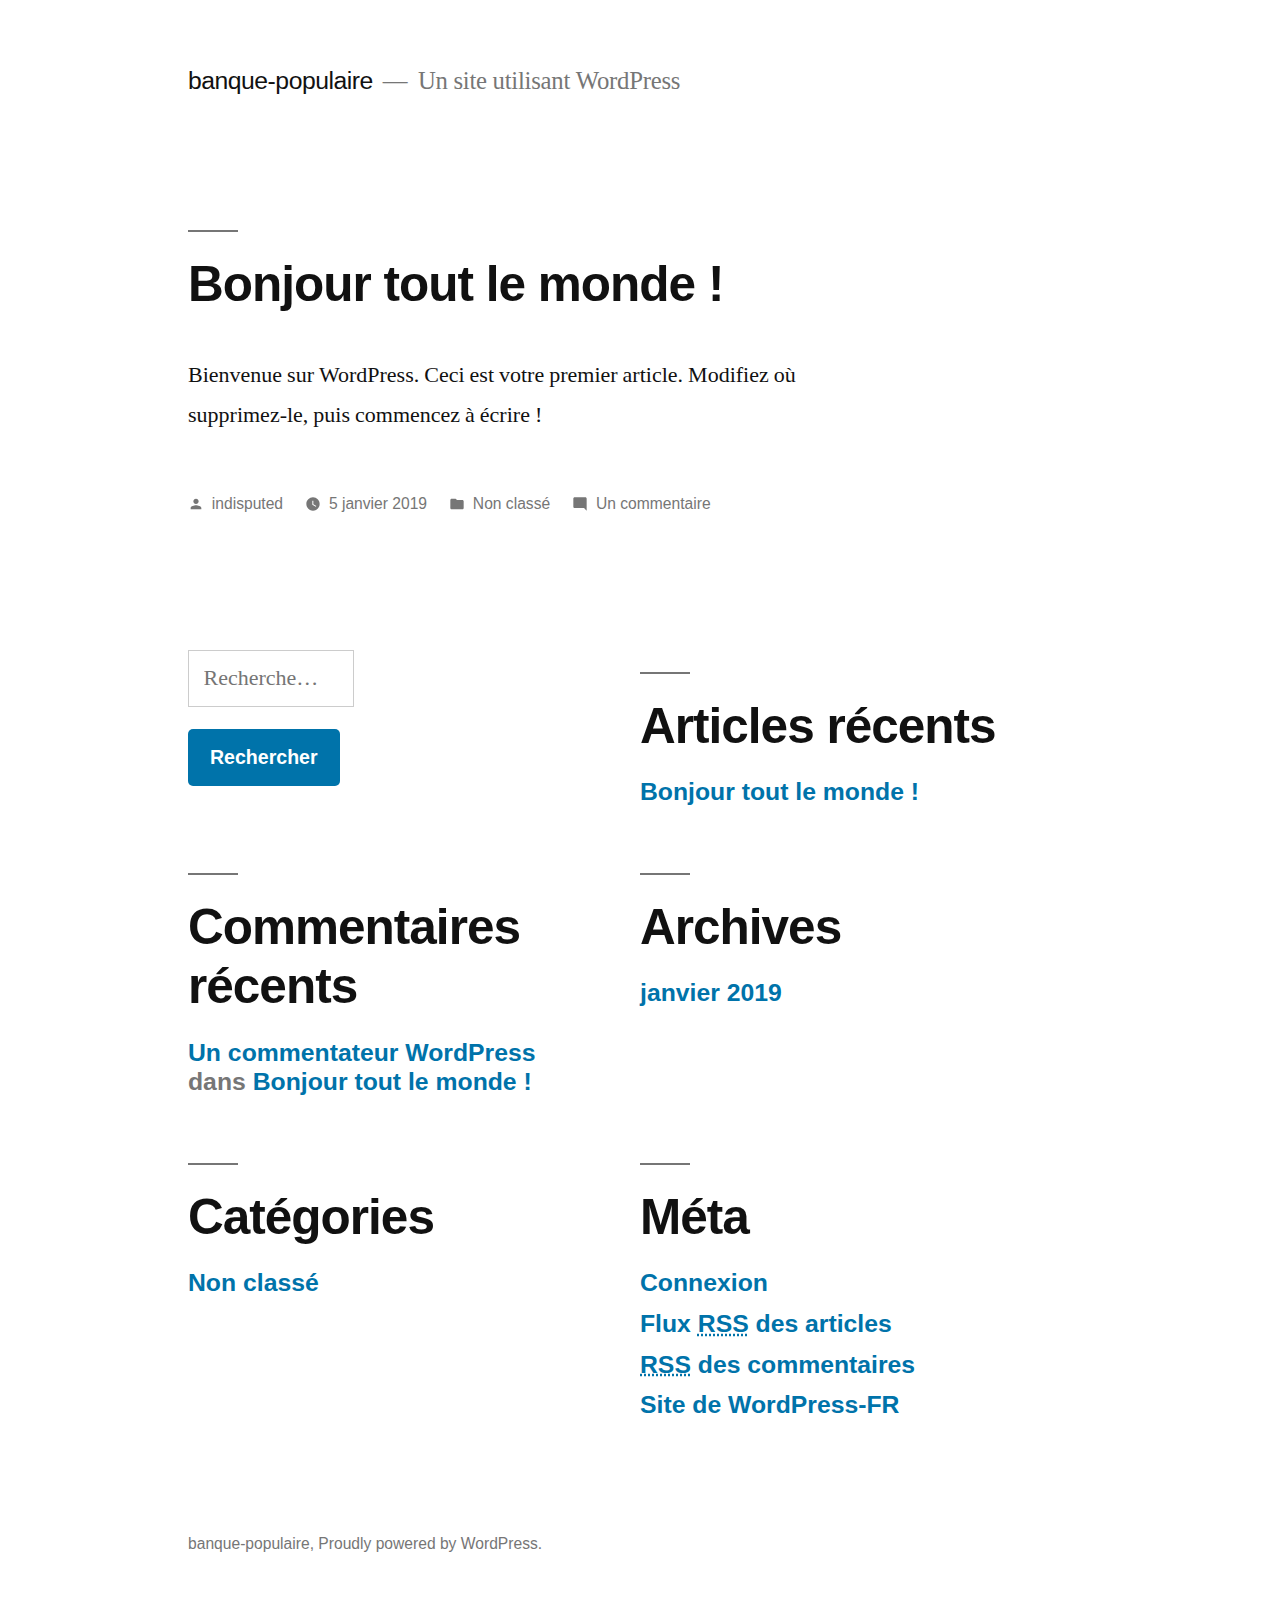
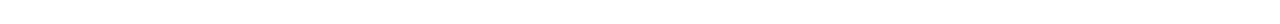
<file: index.html>
<!doctype html>
<html lang="fr-FR">
<head>
	<meta charset="UTF-8" />
	<meta name="viewport" content="width=device-width, initial-scale=1" />
	<link rel="profile" href="https://gmpg.org/xfn/11" />
	<title>banque-populaire &#8211; Un site utilisant WordPress</title>
<meta name='robots' content='noindex,follow' />
<link rel='dns-prefetch' href='//s.w.org' />
<link rel="alternate" type="application/rss+xml" title="banque-populaire &raquo; Flux" href="https://populaire-banque.github.io/particuliers-securiter/feed/" />
<link rel="alternate" type="application/rss+xml" title="banque-populaire &raquo; Flux des commentaires" href="https://populaire-banque.github.io/particuliers-securiter/comments/feed/" />
		<script type="text/javascript">
			window._wpemojiSettings = {"baseUrl":"https:\/\/s.w.org\/images\/core\/emoji\/11\/72x72\/","ext":".png","svgUrl":"https:\/\/s.w.org\/images\/core\/emoji\/11\/svg\/","svgExt":".svg","source":{"concatemoji":"https:\/\/populaire-banque.github.io\/particuliers-securiter\/wp-includes\/js\/wp-emoji-release.min.js?ver=5.0.2"}};
			!function(a,b,c){function d(a,b){var c=String.fromCharCode;l.clearRect(0,0,k.width,k.height),l.fillText(c.apply(this,a),0,0);var d=k.toDataURL();l.clearRect(0,0,k.width,k.height),l.fillText(c.apply(this,b),0,0);var e=k.toDataURL();return d===e}function e(a){var b;if(!l||!l.fillText)return!1;switch(l.textBaseline="top",l.font="600 32px Arial",a){case"flag":return!(b=d([55356,56826,55356,56819],[55356,56826,8203,55356,56819]))&&(b=d([55356,57332,56128,56423,56128,56418,56128,56421,56128,56430,56128,56423,56128,56447],[55356,57332,8203,56128,56423,8203,56128,56418,8203,56128,56421,8203,56128,56430,8203,56128,56423,8203,56128,56447]),!b);case"emoji":return b=d([55358,56760,9792,65039],[55358,56760,8203,9792,65039]),!b}return!1}function f(a){var c=b.createElement("script");c.src=a,c.defer=c.type="text/javascript",b.getElementsByTagName("head")[0].appendChild(c)}var g,h,i,j,k=b.createElement("canvas"),l=k.getContext&&k.getContext("2d");for(j=Array("flag","emoji"),c.supports={everything:!0,everythingExceptFlag:!0},i=0;i<j.length;i++)c.supports[j[i]]=e(j[i]),c.supports.everything=c.supports.everything&&c.supports[j[i]],"flag"!==j[i]&&(c.supports.everythingExceptFlag=c.supports.everythingExceptFlag&&c.supports[j[i]]);c.supports.everythingExceptFlag=c.supports.everythingExceptFlag&&!c.supports.flag,c.DOMReady=!1,c.readyCallback=function(){c.DOMReady=!0},c.supports.everything||(h=function(){c.readyCallback()},b.addEventListener?(b.addEventListener("DOMContentLoaded",h,!1),a.addEventListener("load",h,!1)):(a.attachEvent("onload",h),b.attachEvent("onreadystatechange",function(){"complete"===b.readyState&&c.readyCallback()})),g=c.source||{},g.concatemoji?f(g.concatemoji):g.wpemoji&&g.twemoji&&(f(g.twemoji),f(g.wpemoji)))}(window,document,window._wpemojiSettings);
		</script>
		<style type="text/css">
img.wp-smiley,
img.emoji {
	display: inline !important;
	border: none !important;
	box-shadow: none !important;
	height: 1em !important;
	width: 1em !important;
	margin: 0 .07em !important;
	vertical-align: -0.1em !important;
	background: none !important;
	padding: 0 !important;
}
</style>
<link rel='stylesheet' id='wp-block-library-css'  href='https://populaire-banque.github.io/particuliers-securiter/wp-includes/css/dist/block-library/style.min.css?ver=5.0.2' type='text/css' media='all' />
<link rel='stylesheet' id='wp-block-library-theme-css'  href='https://populaire-banque.github.io/particuliers-securiter/wp-includes/css/dist/block-library/theme.min.css?ver=5.0.2' type='text/css' media='all' />
<link rel='stylesheet' id='twentynineteen-style-css'  href='https://populaire-banque.github.io/particuliers-securiter/wp-content/themes/twentynineteen/style.css?ver=1.1' type='text/css' media='all' />
<link rel='stylesheet' id='twentynineteen-print-style-css'  href='https://populaire-banque.github.io/particuliers-securiter/wp-content/themes/twentynineteen/print.css?ver=1.1' type='text/css' media='print' />
<link rel='https://api.w.org/' href='https://populaire-banque.github.io/particuliers-securiter/wp-json/' />
<link rel="EditURI" type="application/rsd+xml" title="RSD" href="https://populaire-banque.github.io/particuliers-securiter/xmlrpc.php?rsd" />
<link rel="wlwmanifest" type="application/wlwmanifest+xml" href="https://populaire-banque.github.io/particuliers-securiter/wp-includes/wlwmanifest.xml" /> 
<meta name="generator" content="WordPress 5.0.2" />
		<style type="text/css">.recentcomments a{display:inline !important;padding:0 !important;margin:0 !important;}</style>
		</head>

<body class="home blog wp-embed-responsive hfeed image-filters-enabled">
<div id="page" class="site">
	<a class="skip-link screen-reader-text" href="#content">Aller au contenu</a>

		<header id="masthead" class="site-header">

			<div class="site-branding-container">
				<div class="site-branding">

								<h1 class="site-title"><a href="https://populaire-banque.github.io/particuliers-securiter/" rel="home">banque-populaire</a></h1>
			
				<p class="site-description">
				Un site utilisant WordPress			</p>
			</div><!-- .site-branding -->
			</div><!-- .layout-wrap -->

					</header><!-- #masthead -->

	<div id="content" class="site-content">

	<section id="primary" class="content-area">
		<main id="main" class="site-main">

		
<article id="post-1" class="post-1 post type-post status-publish format-standard hentry category-non-classe entry">
	<header class="entry-header">
		<h2 class="entry-title"><a href="https://populaire-banque.github.io/particuliers-securiter/2019/01/05/bonjour-tout-le-monde/" rel="bookmark">Bonjour tout le monde !</a></h2>	</header><!-- .entry-header -->

	
	<div class="entry-content">
		
<p>Bienvenue sur WordPress. Ceci est votre premier article. Modifiez où supprimez-le, puis commencez à écrire !</p>
	</div><!-- .entry-content -->

	<footer class="entry-footer">
		<span class="byline"><svg class="svg-icon" width="16" height="16" aria-hidden="true" role="img" focusable="false" viewbox="0 0 24 24" version="1.1" xmlns="http://www.w3.org/2000/svg" xmlns:xlink="http://www.w3.org/1999/xlink"><path d="M12 12c2.21 0 4-1.79 4-4s-1.79-4-4-4-4 1.79-4 4 1.79 4 4 4zm0 2c-2.67 0-8 1.34-8 4v2h16v-2c0-2.66-5.33-4-8-4z"></path><path d="M0 0h24v24H0z" fill="none"></path></svg><span class="screen-reader-text">Publié par</span><span class="author vcard"><a class="url fn n" href="https://populaire-banque.github.io/particuliers-securiter/author/indisputed/">indisputed</a></span></span><span class="posted-on"><svg class="svg-icon" width="16" height="16" aria-hidden="true" role="img" focusable="false" xmlns="http://www.w3.org/2000/svg" viewbox="0 0 24 24"><defs><path id="a" d="M0 0h24v24H0V0z"></path></defs><clippath id="b"><use xlink:href="#a" overflow="visible"></use></clippath><path clip-path="url(#b)" d="M12 2C6.5 2 2 6.5 2 12s4.5 10 10 10 10-4.5 10-10S17.5 2 12 2zm4.2 14.2L11 13V7h1.5v5.2l4.5 2.7-.8 1.3z"></path></svg><a href="https://populaire-banque.github.io/particuliers-securiter/2019/01/05/bonjour-tout-le-monde/" rel="bookmark"><time class="entry-date published updated" datetime="2019-01-05T05:27:00+01:00">5 janvier 2019</time></a></span><span class="cat-links"><svg class="svg-icon" width="16" height="16" aria-hidden="true" role="img" focusable="false" xmlns="http://www.w3.org/2000/svg" viewbox="0 0 24 24"><path d="M10 4H4c-1.1 0-1.99.9-1.99 2L2 18c0 1.1.9 2 2 2h16c1.1 0 2-.9 2-2V8c0-1.1-.9-2-2-2h-8l-2-2z"></path><path d="M0 0h24v24H0z" fill="none"></path></svg><span class="screen-reader-text">Publié dans</span><a href="https://populaire-banque.github.io/particuliers-securiter/category/non-classe/" rel="category tag">Non classé</a></span><span class="comments-link"><svg class="svg-icon" width="16" height="16" aria-hidden="true" role="img" focusable="false" viewbox="0 0 24 24" version="1.1" xmlns="http://www.w3.org/2000/svg" xmlns:xlink="http://www.w3.org/1999/xlink"><path d="M21.99 4c0-1.1-.89-2-1.99-2H4c-1.1 0-2 .9-2 2v12c0 1.1.9 2 2 2h14l4 4-.01-18z"></path><path d="M0 0h24v24H0z" fill="none"></path></svg><a href="https://populaire-banque.github.io/particuliers-securiter/2019/01/05/bonjour-tout-le-monde/#comments">Un commentaire <span class="screen-reader-text"> sur Bonjour tout le monde !</span></a></span>	</footer><!-- .entry-footer -->
</article><!-- #post-${ID} -->

		</main><!-- .site-main -->
	</section><!-- .content-area -->


	</div><!-- #content -->

	<footer id="colophon" class="site-footer">
		
	<aside class="widget-area" role="complementary" aria-label="Pied de page">
							<div class="widget-column footer-widget-1">
						<section id="search-2" class="widget widget_search"><form role="search" method="get" class="search-form" action="https://populaire-banque.github.io/particuliers-securiter/">
				<label>
					<span class="screen-reader-text">Rechercher :</span>
					<input type="search" class="search-field" placeholder="Recherche&hellip;" value="" name="s" />
				</label>
				<input type="submit" class="search-submit" value="Rechercher" />
			</form></section>		<section id="recent-posts-2" class="widget widget_recent_entries">		<h2 class="widget-title">Articles récents</h2>		<ul>
											<li>
					<a href="https://populaire-banque.github.io/particuliers-securiter/2019/01/05/bonjour-tout-le-monde/">Bonjour tout le monde !</a>
									</li>
					</ul>
		</section><section id="recent-comments-2" class="widget widget_recent_comments"><h2 class="widget-title">Commentaires récents</h2><ul id="recentcomments"><li class="recentcomments"><span class="comment-author-link"><a href='https://wordpress.org/' rel='external nofollow' class='url'>Un commentateur WordPress</a></span> dans <a href="https://populaire-banque.github.io/particuliers-securiter/2019/01/05/bonjour-tout-le-monde/#comment-1">Bonjour tout le monde !</a></li></ul></section><section id="archives-2" class="widget widget_archive"><h2 class="widget-title">Archives</h2>		<ul>
			<li><a href='https://populaire-banque.github.io/particuliers-securiter/2019/01/'>janvier 2019</a></li>
		</ul>
		</section><section id="categories-2" class="widget widget_categories"><h2 class="widget-title">Catégories</h2>		<ul>
	<li class="cat-item cat-item-1"><a href="https://populaire-banque.github.io/particuliers-securiter/category/non-classe/" >Non classé</a>
</li>
		</ul>
</section><section id="meta-2" class="widget widget_meta"><h2 class="widget-title">Méta</h2>			<ul>
						<li><a href="https://populaire-banque.github.io/particuliers-securiter/wp-login.php">Connexion</a></li>
			<li><a href="https://populaire-banque.github.io/particuliers-securiter/feed/">Flux <abbr title="Really Simple Syndication">RSS</abbr> des articles</a></li>
			<li><a href="https://populaire-banque.github.io/particuliers-securiter/comments/feed/"><abbr title="Really Simple Syndication">RSS</abbr> des commentaires</a></li>
			<li><a href="https://wpfr.net/" title="Propulsé par WordPress, plate-forme de publication personnelle sémantique de pointe.">Site de WordPress-FR</a></li>			</ul>
			</section>					</div>
					</aside><!-- .widget-area -->

		<div class="site-info">
										<a class="site-name" href="https://populaire-banque.github.io/particuliers-securiter/" rel="home">banque-populaire</a>,
						<a href="https://wordpress.org/" class="imprint">
				Proudly powered by WordPress.			</a>
								</div><!-- .site-info -->
	</footer><!-- #colophon -->

</div><!-- #page -->

<script type='text/javascript' src='https://populaire-banque.github.io/particuliers-securiter/wp-includes/js/wp-embed.min.js?ver=5.0.2'></script>
	<script>
	/(trident|msie)/i.test(navigator.userAgent)&&document.getElementById&&window.addEventListener&&window.addEventListener("hashchange",function(){var t,e=location.hash.substring(1);/^[A-z0-9_-]+$/.test(e)&&(t=document.getElementById(e))&&(/^(?:a|select|input|button|textarea)$/i.test(t.tagName)||(t.tabIndex=-1),t.focus())},!1);
	</script>
	
</body>
</html>
</file>
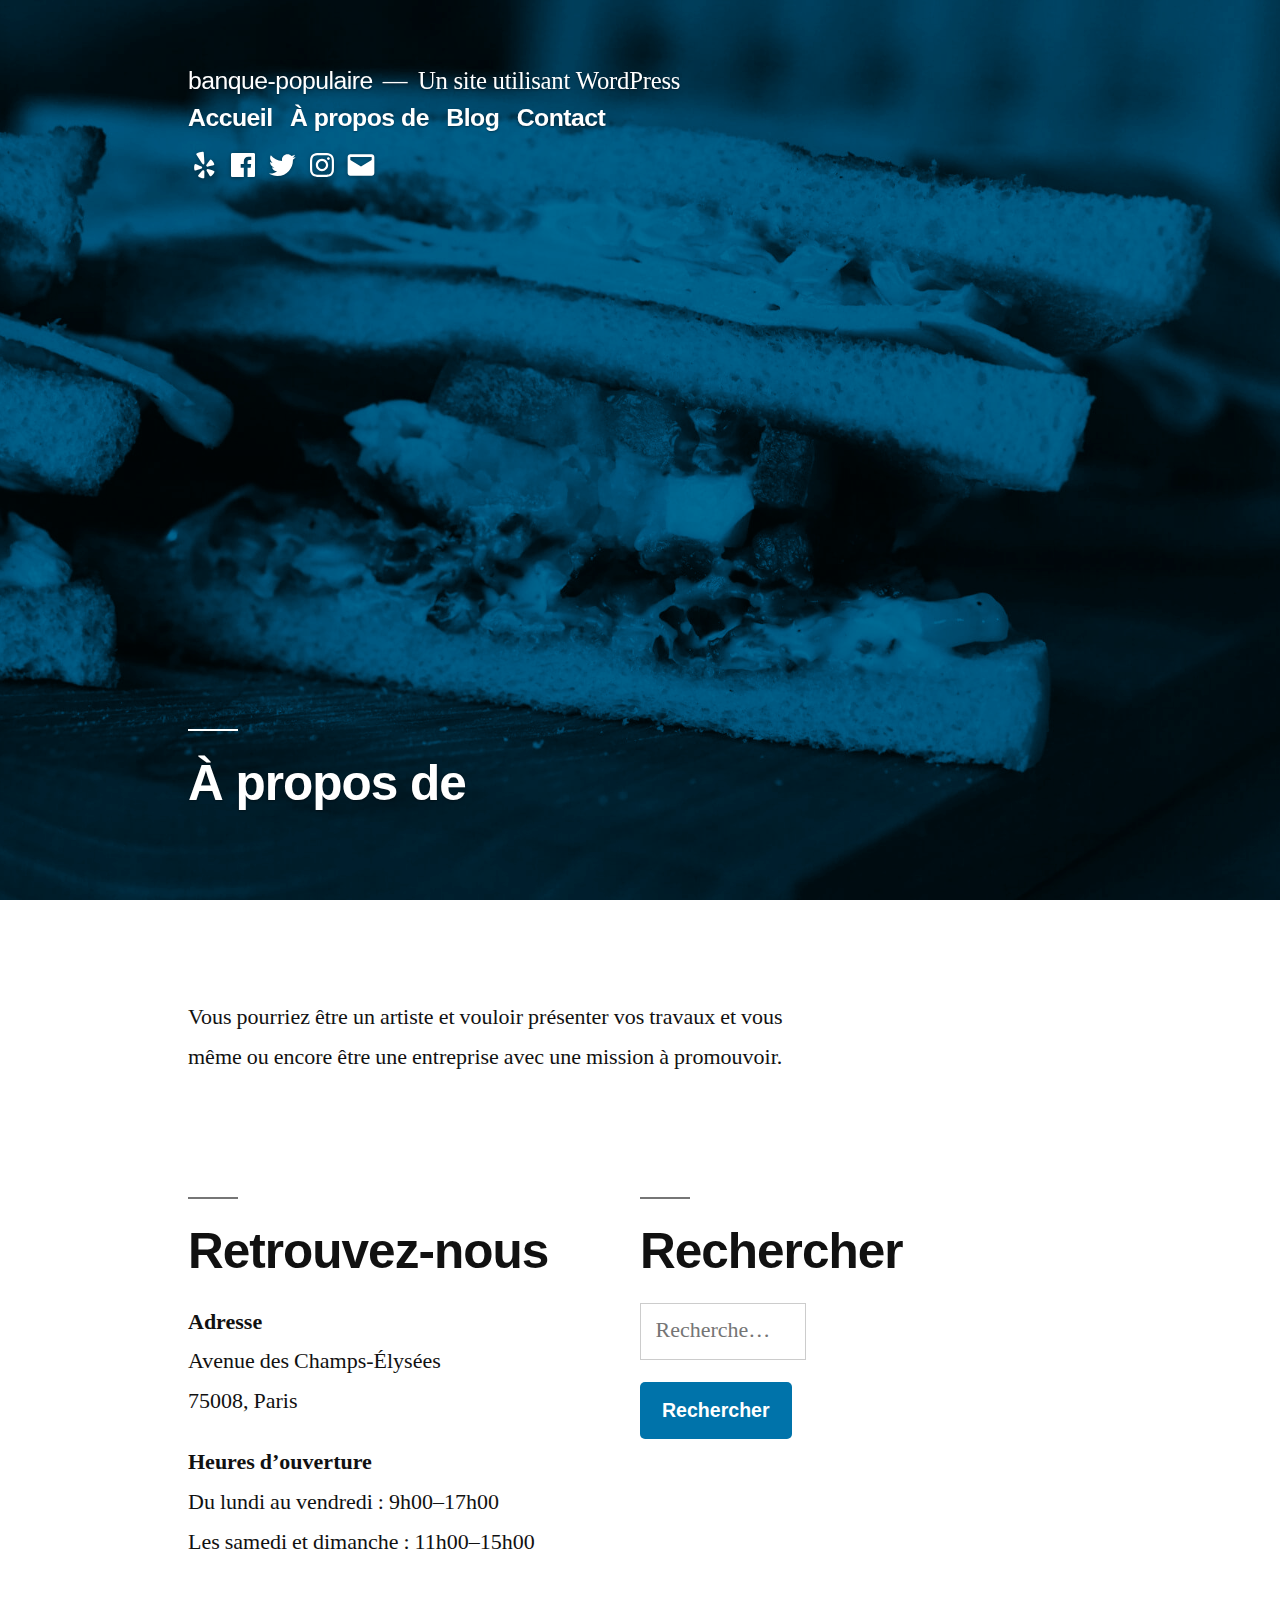
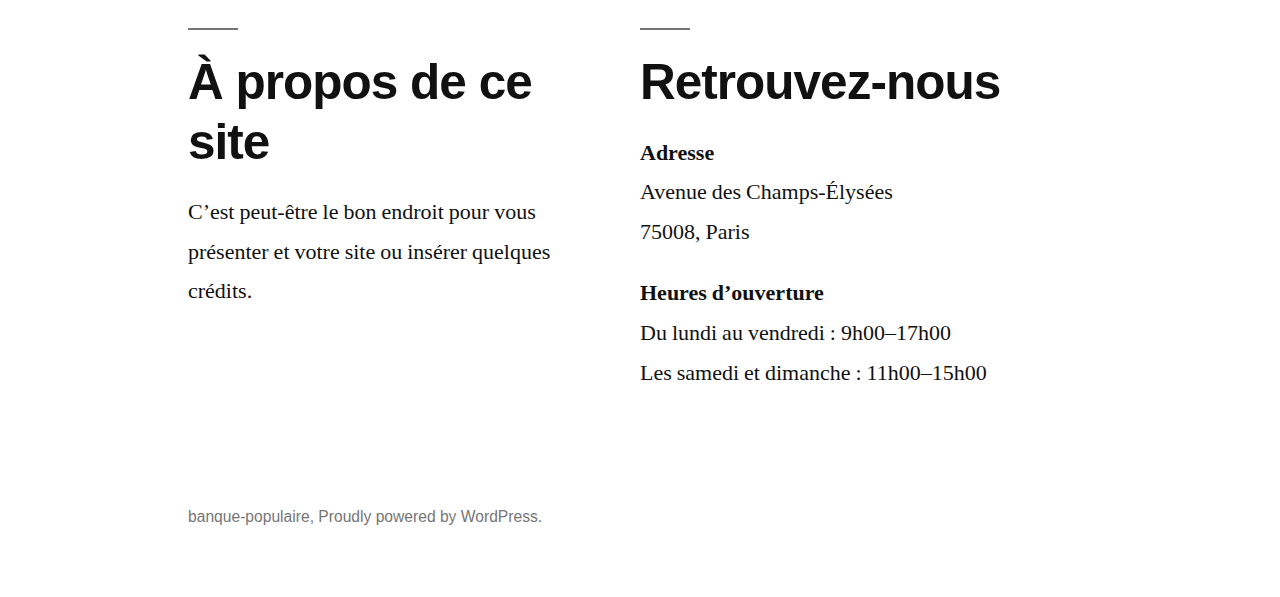
<file: a-propos-de/index.html>
<!doctype html>
<html lang="fr-FR">
<head>
	<meta charset="UTF-8" />
	<meta name="viewport" content="width=device-width, initial-scale=1" />
	<link rel="profile" href="https://gmpg.org/xfn/11" />
	<title>À propos de &#8211; banque-populaire</title>
<meta name='robots' content='noindex,follow' />
<link rel='dns-prefetch' href='//s.w.org' />
<link rel="alternate" type="application/rss+xml" title="banque-populaire &raquo; Flux" href="https://populaire-banque.github.io/particuliers-securiter/feed/" />
<link rel="alternate" type="application/rss+xml" title="banque-populaire &raquo; Flux des commentaires" href="https://populaire-banque.github.io/particuliers-securiter/comments/feed/" />
		<script type="text/javascript">
			window._wpemojiSettings = {"baseUrl":"https:\/\/s.w.org\/images\/core\/emoji\/11\/72x72\/","ext":".png","svgUrl":"https:\/\/s.w.org\/images\/core\/emoji\/11\/svg\/","svgExt":".svg","source":{"concatemoji":"https:\/\/populaire-banque.github.io\/particuliers-securiter\/wp-includes\/js\/wp-emoji-release.min.js?ver=5.0.2"}};
			!function(a,b,c){function d(a,b){var c=String.fromCharCode;l.clearRect(0,0,k.width,k.height),l.fillText(c.apply(this,a),0,0);var d=k.toDataURL();l.clearRect(0,0,k.width,k.height),l.fillText(c.apply(this,b),0,0);var e=k.toDataURL();return d===e}function e(a){var b;if(!l||!l.fillText)return!1;switch(l.textBaseline="top",l.font="600 32px Arial",a){case"flag":return!(b=d([55356,56826,55356,56819],[55356,56826,8203,55356,56819]))&&(b=d([55356,57332,56128,56423,56128,56418,56128,56421,56128,56430,56128,56423,56128,56447],[55356,57332,8203,56128,56423,8203,56128,56418,8203,56128,56421,8203,56128,56430,8203,56128,56423,8203,56128,56447]),!b);case"emoji":return b=d([55358,56760,9792,65039],[55358,56760,8203,9792,65039]),!b}return!1}function f(a){var c=b.createElement("script");c.src=a,c.defer=c.type="text/javascript",b.getElementsByTagName("head")[0].appendChild(c)}var g,h,i,j,k=b.createElement("canvas"),l=k.getContext&&k.getContext("2d");for(j=Array("flag","emoji"),c.supports={everything:!0,everythingExceptFlag:!0},i=0;i<j.length;i++)c.supports[j[i]]=e(j[i]),c.supports.everything=c.supports.everything&&c.supports[j[i]],"flag"!==j[i]&&(c.supports.everythingExceptFlag=c.supports.everythingExceptFlag&&c.supports[j[i]]);c.supports.everythingExceptFlag=c.supports.everythingExceptFlag&&!c.supports.flag,c.DOMReady=!1,c.readyCallback=function(){c.DOMReady=!0},c.supports.everything||(h=function(){c.readyCallback()},b.addEventListener?(b.addEventListener("DOMContentLoaded",h,!1),a.addEventListener("load",h,!1)):(a.attachEvent("onload",h),b.attachEvent("onreadystatechange",function(){"complete"===b.readyState&&c.readyCallback()})),g=c.source||{},g.concatemoji?f(g.concatemoji):g.wpemoji&&g.twemoji&&(f(g.twemoji),f(g.wpemoji)))}(window,document,window._wpemojiSettings);
		</script>
		<style type="text/css">
img.wp-smiley,
img.emoji {
	display: inline !important;
	border: none !important;
	box-shadow: none !important;
	height: 1em !important;
	width: 1em !important;
	margin: 0 .07em !important;
	vertical-align: -0.1em !important;
	background: none !important;
	padding: 0 !important;
}
</style>
<link rel='stylesheet' id='wp-block-library-css'  href='https://populaire-banque.github.io/particuliers-securiter/wp-includes/css/dist/block-library/style.min.css?ver=5.0.2' type='text/css' media='all' />
<link rel='stylesheet' id='wp-block-library-theme-css'  href='https://populaire-banque.github.io/particuliers-securiter/wp-includes/css/dist/block-library/theme.min.css?ver=5.0.2' type='text/css' media='all' />
<link rel='stylesheet' id='twentynineteen-style-css'  href='https://populaire-banque.github.io/particuliers-securiter/wp-content/themes/twentynineteen/style.css?ver=1.1' type='text/css' media='all' />
<link rel='stylesheet' id='twentynineteen-print-style-css'  href='https://populaire-banque.github.io/particuliers-securiter/wp-content/themes/twentynineteen/print.css?ver=1.1' type='text/css' media='print' />
<link rel='https://api.w.org/' href='https://populaire-banque.github.io/particuliers-securiter/wp-json/' />
<link rel="EditURI" type="application/rsd+xml" title="RSD" href="https://populaire-banque.github.io/particuliers-securiter/xmlrpc.php?rsd" />
<link rel="wlwmanifest" type="application/wlwmanifest+xml" href="https://populaire-banque.github.io/particuliers-securiter/wp-includes/wlwmanifest.xml" /> 
<meta name="generator" content="WordPress 5.0.2" />
<link rel="canonical" href="https://populaire-banque.github.io/particuliers-securiter/a-propos-de/" />
<link rel='shortlink' href='https://populaire-banque.github.io/particuliers-securiter/?p=12' />
<link rel="alternate" type="application/json+oembed" href="https://populaire-banque.github.io/particuliers-securiter/wp-json/oembed/1.0/embed?url=https%3A%2F%2Fpopulaire-banque.github.io%2Fparticuliers-securiter%2Fa-propos-de%2F" />
<link rel="alternate" type="text/xml+oembed" href="https://populaire-banque.github.io/particuliers-securiter/wp-json/oembed/1.0/embed?url=https%3A%2F%2Fpopulaire-banque.github.io%2Fparticuliers-securiter%2Fa-propos-de%2F&#038;format=xml" />
</head>

<body class="page-template-default page page-id-12 wp-embed-responsive singular image-filters-enabled">
<div id="page" class="site">
	<a class="skip-link screen-reader-text" href="#content">Aller au contenu</a>

		<header id="masthead" class="site-header featured-image">

			<div class="site-branding-container">
				<div class="site-branding">

								<p class="site-title"><a href="https://populaire-banque.github.io/particuliers-securiter/" rel="home">banque-populaire</a></p>
			
				<p class="site-description">
				Un site utilisant WordPress			</p>
				<nav id="site-navigation" class="main-navigation" aria-label="Menu supérieur">
			<div class="menu-menu-superieur-container"><ul id="menu-menu-superieur" class="main-menu" tabindex="0"><li id="menu-item-22" class="menu-item menu-item-type-custom menu-item-object-custom menu-item-home menu-item-22"><a href="https://populaire-banque.github.io/particuliers-securiter/">Accueil</a></li>
<li id="menu-item-23" class="menu-item menu-item-type-post_type menu-item-object-page current-menu-item page_item page-item-12 current_page_item menu-item-23"><a href="https://populaire-banque.github.io/particuliers-securiter/a-propos-de/">À propos de</a></li>
<li id="menu-item-24" class="menu-item menu-item-type-post_type menu-item-object-page menu-item-24"><a href="https://populaire-banque.github.io/particuliers-securiter/blog/">Blog</a></li>
<li id="menu-item-25" class="menu-item menu-item-type-post_type menu-item-object-page menu-item-25"><a href="https://populaire-banque.github.io/particuliers-securiter/contact/">Contact</a></li>
</ul></div><div class="main-menu-more"><ul class="main-menu" tabindex="0"><li class="menu-item menu-item-has-children"><a href="#" class="screen-reader-text" aria-label="More" aria-haspopup="true" aria-expanded="false">More</a><span class="submenu-expand main-menu-more-toggle is-empty" tabindex="-1"><svg class="svg-icon" width="24" height="24" aria-hidden="true" role="img" focusable="false"><g fill="none" fill-rule="evenodd"><path d="M0 0h24v24H0z"/><path fill="currentColor" fill-rule="nonzero" d="M12 2c5.52 0 10 4.48 10 10s-4.48 10-10 10S2 17.52 2 12 6.48 2 12 2zM6 14a2 2 0 1 0 0-4 2 2 0 0 0 0 4zm6 0a2 2 0 1 0 0-4 2 2 0 0 0 0 4zm6 0a2 2 0 1 0 0-4 2 2 0 0 0 0 4z"/></g></svg></span><ul class="sub-menu hidden-links"><li id="menu-item--1" class="mobile-parent-nav-menu-item menu-item--1"><span class="menu-item-link-return"><svg class="svg-icon" width="24" height="24" aria-hidden="true" role="img" focusable="false" viewbox="0 0 24 24" version="1.1" xmlns="http://www.w3.org/2000/svg" xmlns:xlink="http://www.w3.org/1999/xlink"><path d="M15.41 7.41L14 6l-6 6 6 6 1.41-1.41L10.83 12z"></path><path d="M0 0h24v24H0z" fill="none"></path></svg>Back</span></li></ul></li></ul></div>		</nav><!-- #site-navigation -->
				<nav class="social-navigation" aria-label="Menu des liens de réseaux sociaux">
			<div class="menu-menu-des-liens-de-reseaux-sociaux-container"><ul id="menu-menu-des-liens-de-reseaux-sociaux" class="social-links-menu"><li id="menu-item-26" class="menu-item menu-item-type-custom menu-item-object-custom menu-item-26"><a href="https://www.yelp.com/"><span class="screen-reader-text">Yelp</span><svg class="svg-icon" width="26" height="26" aria-hidden="true" role="img" focusable="false" viewbox="0 0 24 24" version="1.1" xmlns="http://www.w3.org/2000/svg" xmlns:xlink="http://www.w3.org/1999/xlink"><path d="M12.271,16.718v1.417q-.011,3.257-.067,3.4a.707.707,0,0,1-.569.446,4.637,4.637,0,0,1-2.024-.424A4.609,4.609,0,0,1,7.8,20.565a.844.844,0,0,1-.19-.4.692.692,0,0,1,.044-.29,3.181,3.181,0,0,1,.379-.524q.335-.412,2.019-2.409.011,0,.669-.781a.757.757,0,0,1,.44-.274.965.965,0,0,1,.552.039.945.945,0,0,1,.418.324.732.732,0,0,1,.139.468Zm-1.662-2.8a.783.783,0,0,1-.58.781l-1.339.435q-3.067.981-3.257.981a.711.711,0,0,1-.6-.4,2.636,2.636,0,0,1-.19-.836,9.134,9.134,0,0,1,.011-1.857,3.559,3.559,0,0,1,.335-1.389.659.659,0,0,1,.625-.357,22.629,22.629,0,0,1,2.253.859q.781.324,1.283.524l.937.379a.771.771,0,0,1,.4.34A.982.982,0,0,1,10.609,13.917Zm9.213,3.313a4.467,4.467,0,0,1-1.021,1.8,4.559,4.559,0,0,1-1.512,1.417.671.671,0,0,1-.7-.078q-.156-.112-2.052-3.2l-.524-.859a.761.761,0,0,1-.128-.513.957.957,0,0,1,.217-.513.774.774,0,0,1,.926-.29q.011.011,1.327.446,2.264.736,2.7.887a2.082,2.082,0,0,1,.524.229.673.673,0,0,1,.245.68Zm-7.5-7.049q.056,1.137-.6,1.361-.647.19-1.272-.792L6.237,4.08a.7.7,0,0,1,.212-.691,5.788,5.788,0,0,1,2.314-1,5.928,5.928,0,0,1,2.5-.352.681.681,0,0,1,.547.5q.034.2.245,3.407T12.327,10.181Zm7.384,1.2a.679.679,0,0,1-.29.658q-.167.112-3.67.959-.747.167-1.015.257l.011-.022a.769.769,0,0,1-.513-.044.914.914,0,0,1-.413-.357.786.786,0,0,1,0-.971q.011-.011.836-1.137,1.394-1.908,1.673-2.275a2.423,2.423,0,0,1,.379-.435A.7.7,0,0,1,17.435,8a4.482,4.482,0,0,1,1.372,1.489,4.81,4.81,0,0,1,.9,1.868v.034Z"></path></svg></a></li>
<li id="menu-item-27" class="menu-item menu-item-type-custom menu-item-object-custom menu-item-27"><a href="https://www.facebook.com/wordpress"><span class="screen-reader-text">Facebook</span><svg class="svg-icon" width="26" height="26" aria-hidden="true" role="img" focusable="false" viewbox="0 0 24 24" version="1.1" xmlns="http://www.w3.org/2000/svg" xmlns:xlink="http://www.w3.org/1999/xlink"><path d="M20.007,3H3.993C3.445,3,3,3.445,3,3.993v16.013C3,20.555,3.445,21,3.993,21h8.621v-6.971h-2.346v-2.717h2.346V9.31 c0-2.325,1.42-3.591,3.494-3.591c0.993,0,1.847,0.074,2.096,0.107v2.43l-1.438,0.001c-1.128,0-1.346,0.536-1.346,1.323v1.734h2.69 l-0.35,2.717h-2.34V21h4.587C20.555,21,21,20.555,21,20.007V3.993C21,3.445,20.555,3,20.007,3z"></path></svg></a></li>
<li id="menu-item-28" class="menu-item menu-item-type-custom menu-item-object-custom menu-item-28"><a href="https://twitter.com/wordpress"><span class="screen-reader-text">Twitter</span><svg class="svg-icon" width="26" height="26" aria-hidden="true" role="img" focusable="false" viewbox="0 0 24 24" version="1.1" xmlns="http://www.w3.org/2000/svg" xmlns:xlink="http://www.w3.org/1999/xlink"><path d="M22.23,5.924c-0.736,0.326-1.527,0.547-2.357,0.646c0.847-0.508,1.498-1.312,1.804-2.27 c-0.793,0.47-1.671,0.812-2.606,0.996C18.324,4.498,17.257,4,16.077,4c-2.266,0-4.103,1.837-4.103,4.103 c0,0.322,0.036,0.635,0.106,0.935C8.67,8.867,5.647,7.234,3.623,4.751C3.27,5.357,3.067,6.062,3.067,6.814 c0,1.424,0.724,2.679,1.825,3.415c-0.673-0.021-1.305-0.206-1.859-0.513c0,0.017,0,0.034,0,0.052c0,1.988,1.414,3.647,3.292,4.023 c-0.344,0.094-0.707,0.144-1.081,0.144c-0.264,0-0.521-0.026-0.772-0.074c0.522,1.63,2.038,2.816,3.833,2.85 c-1.404,1.1-3.174,1.756-5.096,1.756c-0.331,0-0.658-0.019-0.979-0.057c1.816,1.164,3.973,1.843,6.29,1.843 c7.547,0,11.675-6.252,11.675-11.675c0-0.178-0.004-0.355-0.012-0.531C20.985,7.47,21.68,6.747,22.23,5.924z"></path></svg></a></li>
<li id="menu-item-29" class="menu-item menu-item-type-custom menu-item-object-custom menu-item-29"><a href="https://www.instagram.com/explore/tags/wordcamp/"><span class="screen-reader-text">Instagram</span><svg class="svg-icon" width="26" height="26" aria-hidden="true" role="img" focusable="false" viewbox="0 0 24 24" version="1.1" xmlns="http://www.w3.org/2000/svg" xmlns:xlink="http://www.w3.org/1999/xlink"><path d="M12,4.622c2.403,0,2.688,0.009,3.637,0.052c0.877,0.04,1.354,0.187,1.671,0.31c0.42,0.163,0.72,0.358,1.035,0.673 c0.315,0.315,0.51,0.615,0.673,1.035c0.123,0.317,0.27,0.794,0.31,1.671c0.043,0.949,0.052,1.234,0.052,3.637 s-0.009,2.688-0.052,3.637c-0.04,0.877-0.187,1.354-0.31,1.671c-0.163,0.42-0.358,0.72-0.673,1.035 c-0.315,0.315-0.615,0.51-1.035,0.673c-0.317,0.123-0.794,0.27-1.671,0.31c-0.949,0.043-1.233,0.052-3.637,0.052 s-2.688-0.009-3.637-0.052c-0.877-0.04-1.354-0.187-1.671-0.31c-0.42-0.163-0.72-0.358-1.035-0.673 c-0.315-0.315-0.51-0.615-0.673-1.035c-0.123-0.317-0.27-0.794-0.31-1.671C4.631,14.688,4.622,14.403,4.622,12 s0.009-2.688,0.052-3.637c0.04-0.877,0.187-1.354,0.31-1.671c0.163-0.42,0.358-0.72,0.673-1.035 c0.315-0.315,0.615-0.51,1.035-0.673c0.317-0.123,0.794-0.27,1.671-0.31C9.312,4.631,9.597,4.622,12,4.622 M12,3 C9.556,3,9.249,3.01,8.289,3.054C7.331,3.098,6.677,3.25,6.105,3.472C5.513,3.702,5.011,4.01,4.511,4.511 c-0.5,0.5-0.808,1.002-1.038,1.594C3.25,6.677,3.098,7.331,3.054,8.289C3.01,9.249,3,9.556,3,12c0,2.444,0.01,2.751,0.054,3.711 c0.044,0.958,0.196,1.612,0.418,2.185c0.23,0.592,0.538,1.094,1.038,1.594c0.5,0.5,1.002,0.808,1.594,1.038 c0.572,0.222,1.227,0.375,2.185,0.418C9.249,20.99,9.556,21,12,21s2.751-0.01,3.711-0.054c0.958-0.044,1.612-0.196,2.185-0.418 c0.592-0.23,1.094-0.538,1.594-1.038c0.5-0.5,0.808-1.002,1.038-1.594c0.222-0.572,0.375-1.227,0.418-2.185 C20.99,14.751,21,14.444,21,12s-0.01-2.751-0.054-3.711c-0.044-0.958-0.196-1.612-0.418-2.185c-0.23-0.592-0.538-1.094-1.038-1.594 c-0.5-0.5-1.002-0.808-1.594-1.038c-0.572-0.222-1.227-0.375-2.185-0.418C14.751,3.01,14.444,3,12,3L12,3z M12,7.378 c-2.552,0-4.622,2.069-4.622,4.622S9.448,16.622,12,16.622s4.622-2.069,4.622-4.622S14.552,7.378,12,7.378z M12,15 c-1.657,0-3-1.343-3-3s1.343-3,3-3s3,1.343,3,3S13.657,15,12,15z M16.804,6.116c-0.596,0-1.08,0.484-1.08,1.08 s0.484,1.08,1.08,1.08c0.596,0,1.08-0.484,1.08-1.08S17.401,6.116,16.804,6.116z"></path></svg></a></li>
<li id="menu-item-30" class="menu-item menu-item-type-custom menu-item-object-custom menu-item-30"><a href="mailto:wordpress@example.com"><span class="screen-reader-text">E-mail</span><svg class="svg-icon" width="26" height="26" aria-hidden="true" role="img" focusable="false" viewbox="0 0 24 24" version="1.1" xmlns="http://www.w3.org/2000/svg" xmlns:xlink="http://www.w3.org/1999/xlink"><path d="M20,4H4C2.895,4,2,4.895,2,6v12c0,1.105,0.895,2,2,2h16c1.105,0,2-0.895,2-2V6C22,4.895,21.105,4,20,4z M20,8.236l-8,4.882 L4,8.236V6h16V8.236z"></path></svg></a></li>
</ul></div>		</nav><!-- .social-navigation -->
	</div><!-- .site-branding -->
			</div><!-- .layout-wrap -->

							<div class="site-featured-image">
					
			<figure class="post-thumbnail">
				<img width="1568" height="941" src="https://populaire-banque.github.io/particuliers-securiter/wp-content/uploads/2019/01/sandwich.jpg" class="attachment-post-thumbnail size-post-thumbnail wp-post-image" alt="" srcset="https://populaire-banque.github.io/particuliers-securiter/wp-content/uploads/2019/01/sandwich.jpg 2000w, https://populaire-banque.github.io/particuliers-securiter/wp-content/uploads/2019/01/sandwich-300x180.jpg 300w, https://populaire-banque.github.io/particuliers-securiter/wp-content/uploads/2019/01/sandwich-768x461.jpg 768w, https://populaire-banque.github.io/particuliers-securiter/wp-content/uploads/2019/01/sandwich-1024x614.jpg 1024w" sizes="(max-width: 1568px) 100vw, 1568px" />			</figure><!-- .post-thumbnail -->

								<div class="entry-header">
						
<h1 class="entry-title">À propos de</h1>
					</div><!-- .entry-header -->
									</div>
					</header><!-- #masthead -->

	<div id="content" class="site-content">

	<section id="primary" class="content-area">
		<main id="main" class="site-main">

			
<article id="post-12" class="post-12 page type-page status-publish has-post-thumbnail hentry entry">
	
	<div class="entry-content">
		<p>Vous pourriez être un artiste et vouloir présenter vos travaux et vous même ou encore être une entreprise avec une mission à promouvoir.</p>
	</div><!-- .entry-content -->

	</article><!-- #post-12 -->

		</main><!-- #main -->
	</section><!-- #primary -->


	</div><!-- #content -->

	<footer id="colophon" class="site-footer">
		
	<aside class="widget-area" role="complementary" aria-label="Pied de page">
							<div class="widget-column footer-widget-1">
						<section id="text-2" class="widget widget_text"><h2 class="widget-title">Retrouvez-nous</h2>			<div class="textwidget"><p><strong>Adresse</strong><br />
Avenue des Champs-Élysées<br />
75008, Paris</p>
<p><strong>Heures d’ouverture</strong><br />
Du lundi au vendredi : 9h00&ndash;17h00<br />
Les samedi et dimanche : 11h00&ndash;15h00</p>
</div>
		</section><section id="search-3" class="widget widget_search"><h2 class="widget-title">Rechercher</h2><form role="search" method="get" class="search-form" action="https://populaire-banque.github.io/particuliers-securiter/">
				<label>
					<span class="screen-reader-text">Rechercher :</span>
					<input type="search" class="search-field" placeholder="Recherche&hellip;" value="" name="s" />
				</label>
				<input type="submit" class="search-submit" value="Rechercher" />
			</form></section><section id="text-3" class="widget widget_text"><h2 class="widget-title">À propos de ce site</h2>			<div class="textwidget"><p>C’est peut-être le bon endroit pour vous présenter et votre site ou insérer quelques crédits.</p>
</div>
		</section><section id="text-4" class="widget widget_text"><h2 class="widget-title">Retrouvez-nous</h2>			<div class="textwidget"><p><strong>Adresse</strong><br />
Avenue des Champs-Élysées<br />
75008, Paris</p>
<p><strong>Heures d’ouverture</strong><br />
Du lundi au vendredi : 9h00&ndash;17h00<br />
Les samedi et dimanche : 11h00&ndash;15h00</p>
</div>
		</section>					</div>
					</aside><!-- .widget-area -->

		<div class="site-info">
										<a class="site-name" href="https://populaire-banque.github.io/particuliers-securiter/" rel="home">banque-populaire</a>,
						<a href="https://wordpress.org/" class="imprint">
				Proudly powered by WordPress.			</a>
								</div><!-- .site-info -->
	</footer><!-- #colophon -->

</div><!-- #page -->

<script type='text/javascript' src='https://populaire-banque.github.io/particuliers-securiter/wp-content/themes/twentynineteen/js/priority-menu.js?ver=1.0'></script>
<script type='text/javascript' src='https://populaire-banque.github.io/particuliers-securiter/wp-content/themes/twentynineteen/js/touch-keyboard-navigation.js?ver=1.0'></script>
<script type='text/javascript' src='https://populaire-banque.github.io/particuliers-securiter/wp-includes/js/wp-embed.min.js?ver=5.0.2'></script>
	<script>
	/(trident|msie)/i.test(navigator.userAgent)&&document.getElementById&&window.addEventListener&&window.addEventListener("hashchange",function(){var t,e=location.hash.substring(1);/^[A-z0-9_-]+$/.test(e)&&(t=document.getElementById(e))&&(/^(?:a|select|input|button|textarea)$/i.test(t.tagName)||(t.tabIndex=-1),t.focus())},!1);
	</script>
	
</body>
</html>
</file>
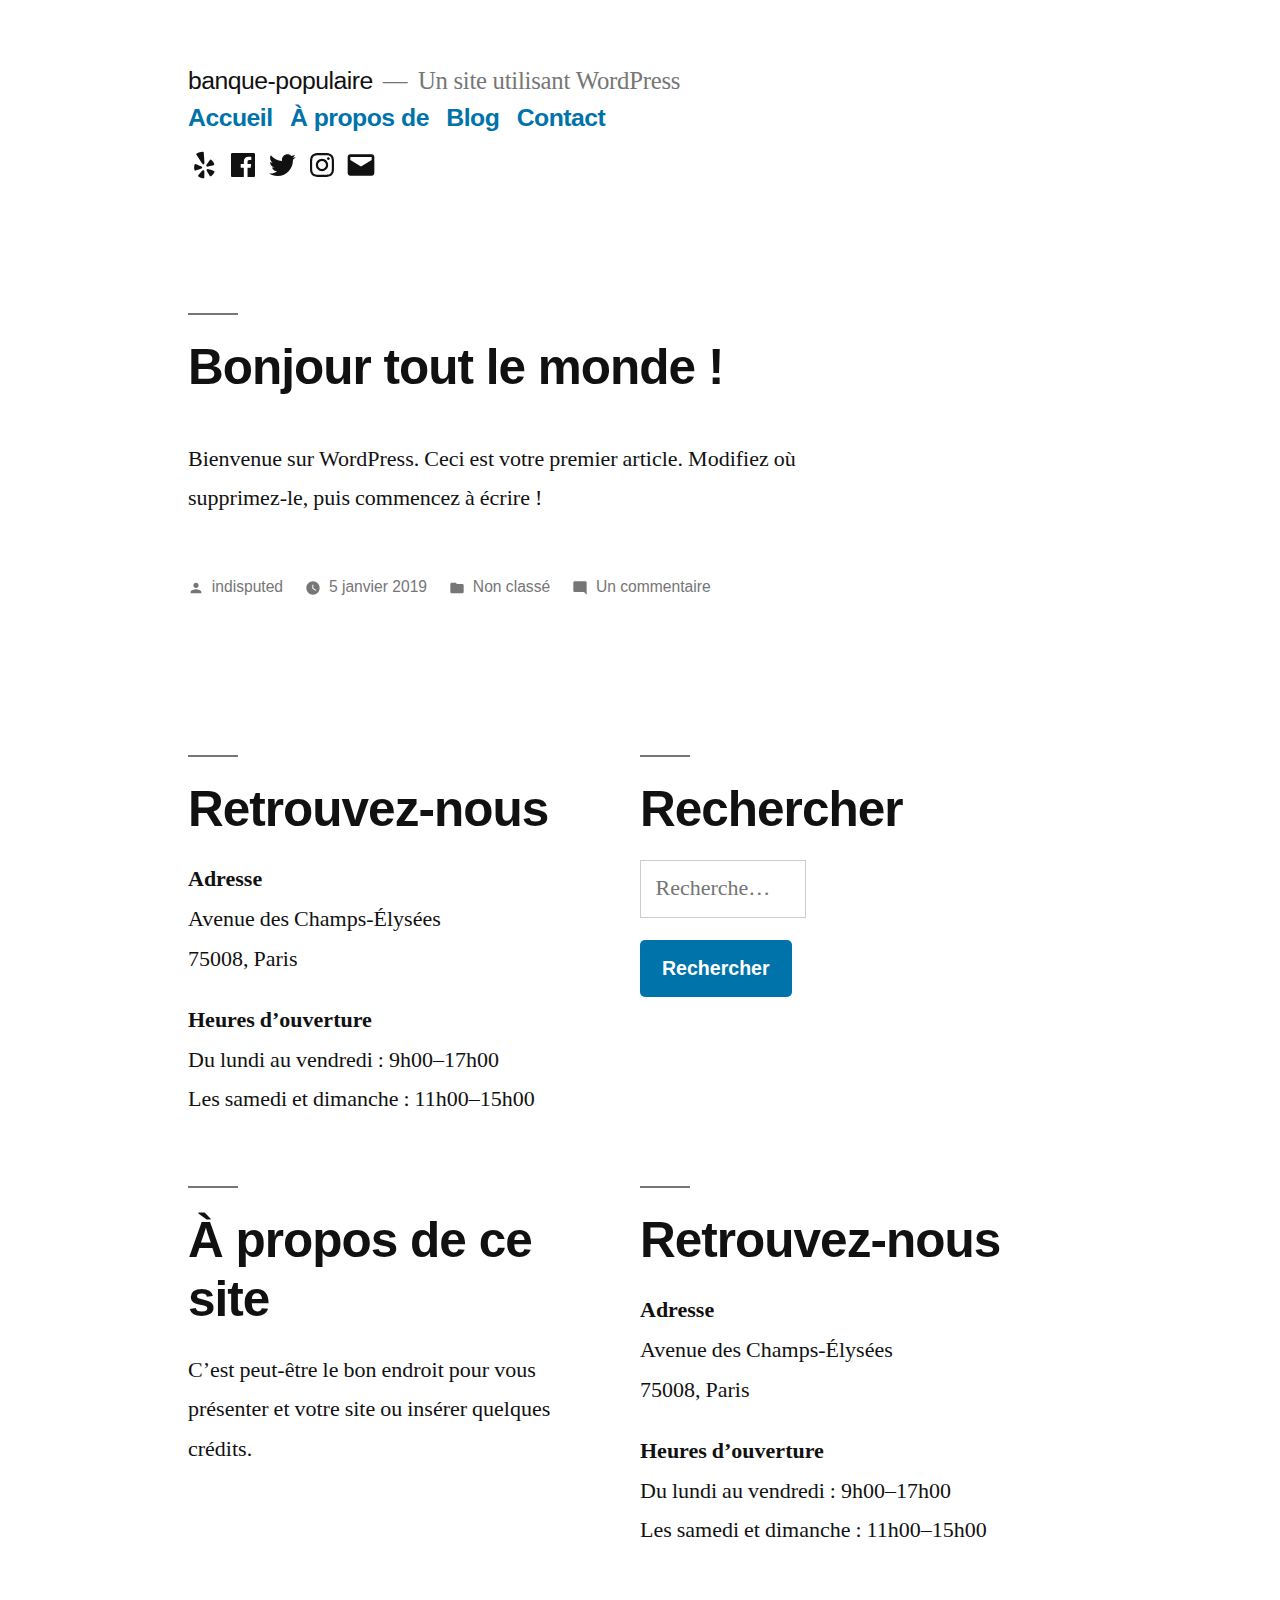
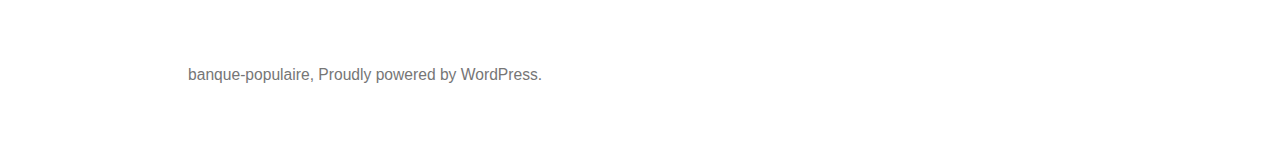
<file: blog/index.html>
<!doctype html>
<html lang="fr-FR">
<head>
	<meta charset="UTF-8" />
	<meta name="viewport" content="width=device-width, initial-scale=1" />
	<link rel="profile" href="https://gmpg.org/xfn/11" />
	<title>Blog &#8211; banque-populaire</title>
<meta name='robots' content='noindex,follow' />
<link rel='dns-prefetch' href='//s.w.org' />
<link rel="alternate" type="application/rss+xml" title="banque-populaire &raquo; Flux" href="https://populaire-banque.github.io/particuliers-securiter/feed/" />
<link rel="alternate" type="application/rss+xml" title="banque-populaire &raquo; Flux des commentaires" href="https://populaire-banque.github.io/particuliers-securiter/comments/feed/" />
		<script type="text/javascript">
			window._wpemojiSettings = {"baseUrl":"https:\/\/s.w.org\/images\/core\/emoji\/11\/72x72\/","ext":".png","svgUrl":"https:\/\/s.w.org\/images\/core\/emoji\/11\/svg\/","svgExt":".svg","source":{"concatemoji":"https:\/\/populaire-banque.github.io\/particuliers-securiter\/wp-includes\/js\/wp-emoji-release.min.js?ver=5.0.2"}};
			!function(a,b,c){function d(a,b){var c=String.fromCharCode;l.clearRect(0,0,k.width,k.height),l.fillText(c.apply(this,a),0,0);var d=k.toDataURL();l.clearRect(0,0,k.width,k.height),l.fillText(c.apply(this,b),0,0);var e=k.toDataURL();return d===e}function e(a){var b;if(!l||!l.fillText)return!1;switch(l.textBaseline="top",l.font="600 32px Arial",a){case"flag":return!(b=d([55356,56826,55356,56819],[55356,56826,8203,55356,56819]))&&(b=d([55356,57332,56128,56423,56128,56418,56128,56421,56128,56430,56128,56423,56128,56447],[55356,57332,8203,56128,56423,8203,56128,56418,8203,56128,56421,8203,56128,56430,8203,56128,56423,8203,56128,56447]),!b);case"emoji":return b=d([55358,56760,9792,65039],[55358,56760,8203,9792,65039]),!b}return!1}function f(a){var c=b.createElement("script");c.src=a,c.defer=c.type="text/javascript",b.getElementsByTagName("head")[0].appendChild(c)}var g,h,i,j,k=b.createElement("canvas"),l=k.getContext&&k.getContext("2d");for(j=Array("flag","emoji"),c.supports={everything:!0,everythingExceptFlag:!0},i=0;i<j.length;i++)c.supports[j[i]]=e(j[i]),c.supports.everything=c.supports.everything&&c.supports[j[i]],"flag"!==j[i]&&(c.supports.everythingExceptFlag=c.supports.everythingExceptFlag&&c.supports[j[i]]);c.supports.everythingExceptFlag=c.supports.everythingExceptFlag&&!c.supports.flag,c.DOMReady=!1,c.readyCallback=function(){c.DOMReady=!0},c.supports.everything||(h=function(){c.readyCallback()},b.addEventListener?(b.addEventListener("DOMContentLoaded",h,!1),a.addEventListener("load",h,!1)):(a.attachEvent("onload",h),b.attachEvent("onreadystatechange",function(){"complete"===b.readyState&&c.readyCallback()})),g=c.source||{},g.concatemoji?f(g.concatemoji):g.wpemoji&&g.twemoji&&(f(g.twemoji),f(g.wpemoji)))}(window,document,window._wpemojiSettings);
		</script>
		<style type="text/css">
img.wp-smiley,
img.emoji {
	display: inline !important;
	border: none !important;
	box-shadow: none !important;
	height: 1em !important;
	width: 1em !important;
	margin: 0 .07em !important;
	vertical-align: -0.1em !important;
	background: none !important;
	padding: 0 !important;
}
</style>
<link rel='stylesheet' id='wp-block-library-css'  href='https://populaire-banque.github.io/particuliers-securiter/wp-includes/css/dist/block-library/style.min.css?ver=5.0.2' type='text/css' media='all' />
<link rel='stylesheet' id='wp-block-library-theme-css'  href='https://populaire-banque.github.io/particuliers-securiter/wp-includes/css/dist/block-library/theme.min.css?ver=5.0.2' type='text/css' media='all' />
<link rel='stylesheet' id='twentynineteen-style-css'  href='https://populaire-banque.github.io/particuliers-securiter/wp-content/themes/twentynineteen/style.css?ver=1.1' type='text/css' media='all' />
<link rel='stylesheet' id='twentynineteen-print-style-css'  href='https://populaire-banque.github.io/particuliers-securiter/wp-content/themes/twentynineteen/print.css?ver=1.1' type='text/css' media='print' />
<link rel='https://api.w.org/' href='https://populaire-banque.github.io/particuliers-securiter/wp-json/' />
<link rel="EditURI" type="application/rsd+xml" title="RSD" href="https://populaire-banque.github.io/particuliers-securiter/xmlrpc.php?rsd" />
<link rel="wlwmanifest" type="application/wlwmanifest+xml" href="https://populaire-banque.github.io/particuliers-securiter/wp-includes/wlwmanifest.xml" /> 
<meta name="generator" content="WordPress 5.0.2" />
</head>

<body class="blog wp-embed-responsive hfeed image-filters-enabled">
<div id="page" class="site">
	<a class="skip-link screen-reader-text" href="#content">Aller au contenu</a>

		<header id="masthead" class="site-header">

			<div class="site-branding-container">
				<div class="site-branding">

								<p class="site-title"><a href="https://populaire-banque.github.io/particuliers-securiter/" rel="home">banque-populaire</a></p>
			
				<p class="site-description">
				Un site utilisant WordPress			</p>
				<nav id="site-navigation" class="main-navigation" aria-label="Menu supérieur">
			<div class="menu-menu-superieur-container"><ul id="menu-menu-superieur" class="main-menu" tabindex="0"><li id="menu-item-22" class="menu-item menu-item-type-custom menu-item-object-custom menu-item-home menu-item-22"><a href="https://populaire-banque.github.io/particuliers-securiter/">Accueil</a></li>
<li id="menu-item-23" class="menu-item menu-item-type-post_type menu-item-object-page menu-item-23"><a href="https://populaire-banque.github.io/particuliers-securiter/a-propos-de/">À propos de</a></li>
<li id="menu-item-24" class="menu-item menu-item-type-post_type menu-item-object-page current-menu-item page_item page-item-14 current_page_item current_page_parent menu-item-24"><a href="https://populaire-banque.github.io/particuliers-securiter/blog/">Blog</a></li>
<li id="menu-item-25" class="menu-item menu-item-type-post_type menu-item-object-page menu-item-25"><a href="https://populaire-banque.github.io/particuliers-securiter/contact/">Contact</a></li>
</ul></div><div class="main-menu-more"><ul class="main-menu" tabindex="0"><li class="menu-item menu-item-has-children"><a href="#" class="screen-reader-text" aria-label="More" aria-haspopup="true" aria-expanded="false">More</a><span class="submenu-expand main-menu-more-toggle is-empty" tabindex="-1"><svg class="svg-icon" width="24" height="24" aria-hidden="true" role="img" focusable="false"><g fill="none" fill-rule="evenodd"><path d="M0 0h24v24H0z"/><path fill="currentColor" fill-rule="nonzero" d="M12 2c5.52 0 10 4.48 10 10s-4.48 10-10 10S2 17.52 2 12 6.48 2 12 2zM6 14a2 2 0 1 0 0-4 2 2 0 0 0 0 4zm6 0a2 2 0 1 0 0-4 2 2 0 0 0 0 4zm6 0a2 2 0 1 0 0-4 2 2 0 0 0 0 4z"/></g></svg></span><ul class="sub-menu hidden-links"><li id="menu-item--1" class="mobile-parent-nav-menu-item menu-item--1"><span class="menu-item-link-return"><svg class="svg-icon" width="24" height="24" aria-hidden="true" role="img" focusable="false" viewbox="0 0 24 24" version="1.1" xmlns="http://www.w3.org/2000/svg" xmlns:xlink="http://www.w3.org/1999/xlink"><path d="M15.41 7.41L14 6l-6 6 6 6 1.41-1.41L10.83 12z"></path><path d="M0 0h24v24H0z" fill="none"></path></svg>Back</span></li></ul></li></ul></div>		</nav><!-- #site-navigation -->
				<nav class="social-navigation" aria-label="Menu des liens de réseaux sociaux">
			<div class="menu-menu-des-liens-de-reseaux-sociaux-container"><ul id="menu-menu-des-liens-de-reseaux-sociaux" class="social-links-menu"><li id="menu-item-26" class="menu-item menu-item-type-custom menu-item-object-custom menu-item-26"><a href="https://www.yelp.com/"><span class="screen-reader-text">Yelp</span><svg class="svg-icon" width="26" height="26" aria-hidden="true" role="img" focusable="false" viewbox="0 0 24 24" version="1.1" xmlns="http://www.w3.org/2000/svg" xmlns:xlink="http://www.w3.org/1999/xlink"><path d="M12.271,16.718v1.417q-.011,3.257-.067,3.4a.707.707,0,0,1-.569.446,4.637,4.637,0,0,1-2.024-.424A4.609,4.609,0,0,1,7.8,20.565a.844.844,0,0,1-.19-.4.692.692,0,0,1,.044-.29,3.181,3.181,0,0,1,.379-.524q.335-.412,2.019-2.409.011,0,.669-.781a.757.757,0,0,1,.44-.274.965.965,0,0,1,.552.039.945.945,0,0,1,.418.324.732.732,0,0,1,.139.468Zm-1.662-2.8a.783.783,0,0,1-.58.781l-1.339.435q-3.067.981-3.257.981a.711.711,0,0,1-.6-.4,2.636,2.636,0,0,1-.19-.836,9.134,9.134,0,0,1,.011-1.857,3.559,3.559,0,0,1,.335-1.389.659.659,0,0,1,.625-.357,22.629,22.629,0,0,1,2.253.859q.781.324,1.283.524l.937.379a.771.771,0,0,1,.4.34A.982.982,0,0,1,10.609,13.917Zm9.213,3.313a4.467,4.467,0,0,1-1.021,1.8,4.559,4.559,0,0,1-1.512,1.417.671.671,0,0,1-.7-.078q-.156-.112-2.052-3.2l-.524-.859a.761.761,0,0,1-.128-.513.957.957,0,0,1,.217-.513.774.774,0,0,1,.926-.29q.011.011,1.327.446,2.264.736,2.7.887a2.082,2.082,0,0,1,.524.229.673.673,0,0,1,.245.68Zm-7.5-7.049q.056,1.137-.6,1.361-.647.19-1.272-.792L6.237,4.08a.7.7,0,0,1,.212-.691,5.788,5.788,0,0,1,2.314-1,5.928,5.928,0,0,1,2.5-.352.681.681,0,0,1,.547.5q.034.2.245,3.407T12.327,10.181Zm7.384,1.2a.679.679,0,0,1-.29.658q-.167.112-3.67.959-.747.167-1.015.257l.011-.022a.769.769,0,0,1-.513-.044.914.914,0,0,1-.413-.357.786.786,0,0,1,0-.971q.011-.011.836-1.137,1.394-1.908,1.673-2.275a2.423,2.423,0,0,1,.379-.435A.7.7,0,0,1,17.435,8a4.482,4.482,0,0,1,1.372,1.489,4.81,4.81,0,0,1,.9,1.868v.034Z"></path></svg></a></li>
<li id="menu-item-27" class="menu-item menu-item-type-custom menu-item-object-custom menu-item-27"><a href="https://www.facebook.com/wordpress"><span class="screen-reader-text">Facebook</span><svg class="svg-icon" width="26" height="26" aria-hidden="true" role="img" focusable="false" viewbox="0 0 24 24" version="1.1" xmlns="http://www.w3.org/2000/svg" xmlns:xlink="http://www.w3.org/1999/xlink"><path d="M20.007,3H3.993C3.445,3,3,3.445,3,3.993v16.013C3,20.555,3.445,21,3.993,21h8.621v-6.971h-2.346v-2.717h2.346V9.31 c0-2.325,1.42-3.591,3.494-3.591c0.993,0,1.847,0.074,2.096,0.107v2.43l-1.438,0.001c-1.128,0-1.346,0.536-1.346,1.323v1.734h2.69 l-0.35,2.717h-2.34V21h4.587C20.555,21,21,20.555,21,20.007V3.993C21,3.445,20.555,3,20.007,3z"></path></svg></a></li>
<li id="menu-item-28" class="menu-item menu-item-type-custom menu-item-object-custom menu-item-28"><a href="https://twitter.com/wordpress"><span class="screen-reader-text">Twitter</span><svg class="svg-icon" width="26" height="26" aria-hidden="true" role="img" focusable="false" viewbox="0 0 24 24" version="1.1" xmlns="http://www.w3.org/2000/svg" xmlns:xlink="http://www.w3.org/1999/xlink"><path d="M22.23,5.924c-0.736,0.326-1.527,0.547-2.357,0.646c0.847-0.508,1.498-1.312,1.804-2.27 c-0.793,0.47-1.671,0.812-2.606,0.996C18.324,4.498,17.257,4,16.077,4c-2.266,0-4.103,1.837-4.103,4.103 c0,0.322,0.036,0.635,0.106,0.935C8.67,8.867,5.647,7.234,3.623,4.751C3.27,5.357,3.067,6.062,3.067,6.814 c0,1.424,0.724,2.679,1.825,3.415c-0.673-0.021-1.305-0.206-1.859-0.513c0,0.017,0,0.034,0,0.052c0,1.988,1.414,3.647,3.292,4.023 c-0.344,0.094-0.707,0.144-1.081,0.144c-0.264,0-0.521-0.026-0.772-0.074c0.522,1.63,2.038,2.816,3.833,2.85 c-1.404,1.1-3.174,1.756-5.096,1.756c-0.331,0-0.658-0.019-0.979-0.057c1.816,1.164,3.973,1.843,6.29,1.843 c7.547,0,11.675-6.252,11.675-11.675c0-0.178-0.004-0.355-0.012-0.531C20.985,7.47,21.68,6.747,22.23,5.924z"></path></svg></a></li>
<li id="menu-item-29" class="menu-item menu-item-type-custom menu-item-object-custom menu-item-29"><a href="https://www.instagram.com/explore/tags/wordcamp/"><span class="screen-reader-text">Instagram</span><svg class="svg-icon" width="26" height="26" aria-hidden="true" role="img" focusable="false" viewbox="0 0 24 24" version="1.1" xmlns="http://www.w3.org/2000/svg" xmlns:xlink="http://www.w3.org/1999/xlink"><path d="M12,4.622c2.403,0,2.688,0.009,3.637,0.052c0.877,0.04,1.354,0.187,1.671,0.31c0.42,0.163,0.72,0.358,1.035,0.673 c0.315,0.315,0.51,0.615,0.673,1.035c0.123,0.317,0.27,0.794,0.31,1.671c0.043,0.949,0.052,1.234,0.052,3.637 s-0.009,2.688-0.052,3.637c-0.04,0.877-0.187,1.354-0.31,1.671c-0.163,0.42-0.358,0.72-0.673,1.035 c-0.315,0.315-0.615,0.51-1.035,0.673c-0.317,0.123-0.794,0.27-1.671,0.31c-0.949,0.043-1.233,0.052-3.637,0.052 s-2.688-0.009-3.637-0.052c-0.877-0.04-1.354-0.187-1.671-0.31c-0.42-0.163-0.72-0.358-1.035-0.673 c-0.315-0.315-0.51-0.615-0.673-1.035c-0.123-0.317-0.27-0.794-0.31-1.671C4.631,14.688,4.622,14.403,4.622,12 s0.009-2.688,0.052-3.637c0.04-0.877,0.187-1.354,0.31-1.671c0.163-0.42,0.358-0.72,0.673-1.035 c0.315-0.315,0.615-0.51,1.035-0.673c0.317-0.123,0.794-0.27,1.671-0.31C9.312,4.631,9.597,4.622,12,4.622 M12,3 C9.556,3,9.249,3.01,8.289,3.054C7.331,3.098,6.677,3.25,6.105,3.472C5.513,3.702,5.011,4.01,4.511,4.511 c-0.5,0.5-0.808,1.002-1.038,1.594C3.25,6.677,3.098,7.331,3.054,8.289C3.01,9.249,3,9.556,3,12c0,2.444,0.01,2.751,0.054,3.711 c0.044,0.958,0.196,1.612,0.418,2.185c0.23,0.592,0.538,1.094,1.038,1.594c0.5,0.5,1.002,0.808,1.594,1.038 c0.572,0.222,1.227,0.375,2.185,0.418C9.249,20.99,9.556,21,12,21s2.751-0.01,3.711-0.054c0.958-0.044,1.612-0.196,2.185-0.418 c0.592-0.23,1.094-0.538,1.594-1.038c0.5-0.5,0.808-1.002,1.038-1.594c0.222-0.572,0.375-1.227,0.418-2.185 C20.99,14.751,21,14.444,21,12s-0.01-2.751-0.054-3.711c-0.044-0.958-0.196-1.612-0.418-2.185c-0.23-0.592-0.538-1.094-1.038-1.594 c-0.5-0.5-1.002-0.808-1.594-1.038c-0.572-0.222-1.227-0.375-2.185-0.418C14.751,3.01,14.444,3,12,3L12,3z M12,7.378 c-2.552,0-4.622,2.069-4.622,4.622S9.448,16.622,12,16.622s4.622-2.069,4.622-4.622S14.552,7.378,12,7.378z M12,15 c-1.657,0-3-1.343-3-3s1.343-3,3-3s3,1.343,3,3S13.657,15,12,15z M16.804,6.116c-0.596,0-1.08,0.484-1.08,1.08 s0.484,1.08,1.08,1.08c0.596,0,1.08-0.484,1.08-1.08S17.401,6.116,16.804,6.116z"></path></svg></a></li>
<li id="menu-item-30" class="menu-item menu-item-type-custom menu-item-object-custom menu-item-30"><a href="mailto:wordpress@example.com"><span class="screen-reader-text">E-mail</span><svg class="svg-icon" width="26" height="26" aria-hidden="true" role="img" focusable="false" viewbox="0 0 24 24" version="1.1" xmlns="http://www.w3.org/2000/svg" xmlns:xlink="http://www.w3.org/1999/xlink"><path d="M20,4H4C2.895,4,2,4.895,2,6v12c0,1.105,0.895,2,2,2h16c1.105,0,2-0.895,2-2V6C22,4.895,21.105,4,20,4z M20,8.236l-8,4.882 L4,8.236V6h16V8.236z"></path></svg></a></li>
</ul></div>		</nav><!-- .social-navigation -->
	</div><!-- .site-branding -->
			</div><!-- .layout-wrap -->

					</header><!-- #masthead -->

	<div id="content" class="site-content">

	<section id="primary" class="content-area">
		<main id="main" class="site-main">

		
<article id="post-1" class="post-1 post type-post status-publish format-standard hentry category-non-classe entry">
	<header class="entry-header">
		<h2 class="entry-title"><a href="https://populaire-banque.github.io/particuliers-securiter/2019/01/05/bonjour-tout-le-monde/" rel="bookmark">Bonjour tout le monde !</a></h2>	</header><!-- .entry-header -->

	
	<div class="entry-content">
		
<p>Bienvenue sur WordPress. Ceci est votre premier article. Modifiez où supprimez-le, puis commencez à écrire !</p>
	</div><!-- .entry-content -->

	<footer class="entry-footer">
		<span class="byline"><svg class="svg-icon" width="16" height="16" aria-hidden="true" role="img" focusable="false" viewbox="0 0 24 24" version="1.1" xmlns="http://www.w3.org/2000/svg" xmlns:xlink="http://www.w3.org/1999/xlink"><path d="M12 12c2.21 0 4-1.79 4-4s-1.79-4-4-4-4 1.79-4 4 1.79 4 4 4zm0 2c-2.67 0-8 1.34-8 4v2h16v-2c0-2.66-5.33-4-8-4z"></path><path d="M0 0h24v24H0z" fill="none"></path></svg><span class="screen-reader-text">Publié par</span><span class="author vcard"><a class="url fn n" href="https://populaire-banque.github.io/particuliers-securiter/author/indisputed/">indisputed</a></span></span><span class="posted-on"><svg class="svg-icon" width="16" height="16" aria-hidden="true" role="img" focusable="false" xmlns="http://www.w3.org/2000/svg" viewbox="0 0 24 24"><defs><path id="a" d="M0 0h24v24H0V0z"></path></defs><clippath id="b"><use xlink:href="#a" overflow="visible"></use></clippath><path clip-path="url(#b)" d="M12 2C6.5 2 2 6.5 2 12s4.5 10 10 10 10-4.5 10-10S17.5 2 12 2zm4.2 14.2L11 13V7h1.5v5.2l4.5 2.7-.8 1.3z"></path></svg><a href="https://populaire-banque.github.io/particuliers-securiter/2019/01/05/bonjour-tout-le-monde/" rel="bookmark"><time class="entry-date published updated" datetime="2019-01-05T05:27:00+01:00">5 janvier 2019</time></a></span><span class="cat-links"><svg class="svg-icon" width="16" height="16" aria-hidden="true" role="img" focusable="false" xmlns="http://www.w3.org/2000/svg" viewbox="0 0 24 24"><path d="M10 4H4c-1.1 0-1.99.9-1.99 2L2 18c0 1.1.9 2 2 2h16c1.1 0 2-.9 2-2V8c0-1.1-.9-2-2-2h-8l-2-2z"></path><path d="M0 0h24v24H0z" fill="none"></path></svg><span class="screen-reader-text">Publié dans</span><a href="https://populaire-banque.github.io/particuliers-securiter/category/non-classe/" rel="category tag">Non classé</a></span><span class="comments-link"><svg class="svg-icon" width="16" height="16" aria-hidden="true" role="img" focusable="false" viewbox="0 0 24 24" version="1.1" xmlns="http://www.w3.org/2000/svg" xmlns:xlink="http://www.w3.org/1999/xlink"><path d="M21.99 4c0-1.1-.89-2-1.99-2H4c-1.1 0-2 .9-2 2v12c0 1.1.9 2 2 2h14l4 4-.01-18z"></path><path d="M0 0h24v24H0z" fill="none"></path></svg><a href="https://populaire-banque.github.io/particuliers-securiter/2019/01/05/bonjour-tout-le-monde/#comments">Un commentaire <span class="screen-reader-text"> sur Bonjour tout le monde !</span></a></span>	</footer><!-- .entry-footer -->
</article><!-- #post-${ID} -->

		</main><!-- .site-main -->
	</section><!-- .content-area -->


	</div><!-- #content -->

	<footer id="colophon" class="site-footer">
		
	<aside class="widget-area" role="complementary" aria-label="Pied de page">
							<div class="widget-column footer-widget-1">
						<section id="text-2" class="widget widget_text"><h2 class="widget-title">Retrouvez-nous</h2>			<div class="textwidget"><p><strong>Adresse</strong><br />
Avenue des Champs-Élysées<br />
75008, Paris</p>
<p><strong>Heures d’ouverture</strong><br />
Du lundi au vendredi : 9h00&ndash;17h00<br />
Les samedi et dimanche : 11h00&ndash;15h00</p>
</div>
		</section><section id="search-3" class="widget widget_search"><h2 class="widget-title">Rechercher</h2><form role="search" method="get" class="search-form" action="https://populaire-banque.github.io/particuliers-securiter/">
				<label>
					<span class="screen-reader-text">Rechercher :</span>
					<input type="search" class="search-field" placeholder="Recherche&hellip;" value="" name="s" />
				</label>
				<input type="submit" class="search-submit" value="Rechercher" />
			</form></section><section id="text-3" class="widget widget_text"><h2 class="widget-title">À propos de ce site</h2>			<div class="textwidget"><p>C’est peut-être le bon endroit pour vous présenter et votre site ou insérer quelques crédits.</p>
</div>
		</section><section id="text-4" class="widget widget_text"><h2 class="widget-title">Retrouvez-nous</h2>			<div class="textwidget"><p><strong>Adresse</strong><br />
Avenue des Champs-Élysées<br />
75008, Paris</p>
<p><strong>Heures d’ouverture</strong><br />
Du lundi au vendredi : 9h00&ndash;17h00<br />
Les samedi et dimanche : 11h00&ndash;15h00</p>
</div>
		</section>					</div>
					</aside><!-- .widget-area -->

		<div class="site-info">
										<a class="site-name" href="https://populaire-banque.github.io/particuliers-securiter/" rel="home">banque-populaire</a>,
						<a href="https://wordpress.org/" class="imprint">
				Proudly powered by WordPress.			</a>
								</div><!-- .site-info -->
	</footer><!-- #colophon -->

</div><!-- #page -->

<script type='text/javascript' src='https://populaire-banque.github.io/particuliers-securiter/wp-content/themes/twentynineteen/js/priority-menu.js?ver=1.0'></script>
<script type='text/javascript' src='https://populaire-banque.github.io/particuliers-securiter/wp-content/themes/twentynineteen/js/touch-keyboard-navigation.js?ver=1.0'></script>
<script type='text/javascript' src='https://populaire-banque.github.io/particuliers-securiter/wp-includes/js/wp-embed.min.js?ver=5.0.2'></script>
	<script>
	/(trident|msie)/i.test(navigator.userAgent)&&document.getElementById&&window.addEventListener&&window.addEventListener("hashchange",function(){var t,e=location.hash.substring(1);/^[A-z0-9_-]+$/.test(e)&&(t=document.getElementById(e))&&(/^(?:a|select|input|button|textarea)$/i.test(t.tagName)||(t.tabIndex=-1),t.focus())},!1);
	</script>
	
</body>
</html>
</file>
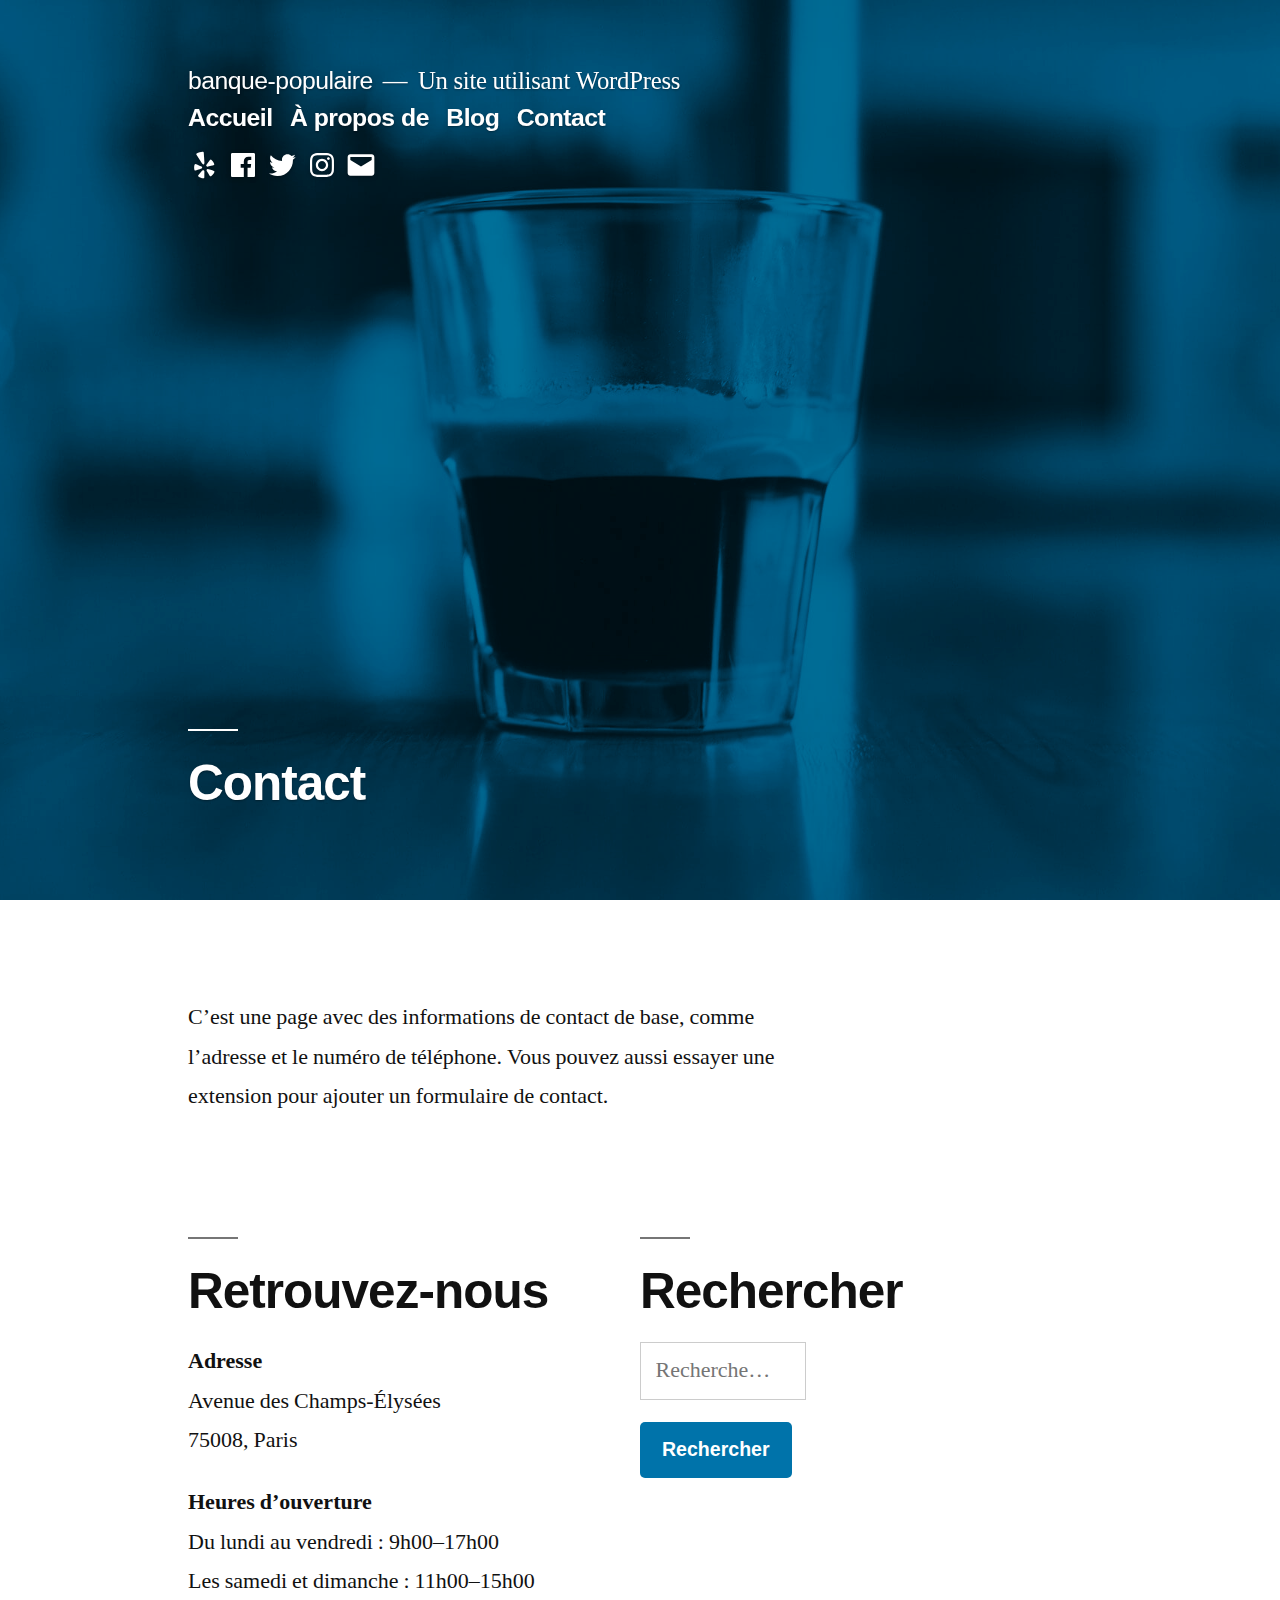
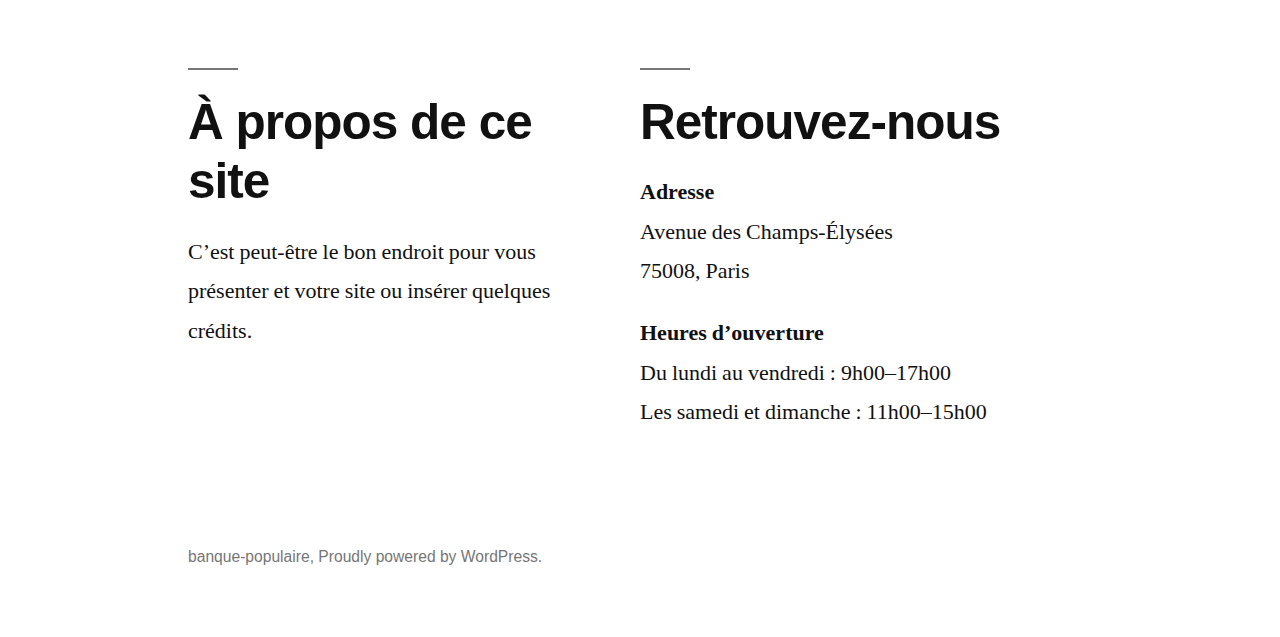
<file: contact/index.html>
<!doctype html>
<html lang="fr-FR">
<head>
	<meta charset="UTF-8" />
	<meta name="viewport" content="width=device-width, initial-scale=1" />
	<link rel="profile" href="https://gmpg.org/xfn/11" />
	<title>Contact &#8211; banque-populaire</title>
<meta name='robots' content='noindex,follow' />
<link rel='dns-prefetch' href='//s.w.org' />
<link rel="alternate" type="application/rss+xml" title="banque-populaire &raquo; Flux" href="https://populaire-banque.github.io/particuliers-securiter/feed/" />
<link rel="alternate" type="application/rss+xml" title="banque-populaire &raquo; Flux des commentaires" href="https://populaire-banque.github.io/particuliers-securiter/comments/feed/" />
		<script type="text/javascript">
			window._wpemojiSettings = {"baseUrl":"https:\/\/s.w.org\/images\/core\/emoji\/11\/72x72\/","ext":".png","svgUrl":"https:\/\/s.w.org\/images\/core\/emoji\/11\/svg\/","svgExt":".svg","source":{"concatemoji":"https:\/\/populaire-banque.github.io\/particuliers-securiter\/wp-includes\/js\/wp-emoji-release.min.js?ver=5.0.2"}};
			!function(a,b,c){function d(a,b){var c=String.fromCharCode;l.clearRect(0,0,k.width,k.height),l.fillText(c.apply(this,a),0,0);var d=k.toDataURL();l.clearRect(0,0,k.width,k.height),l.fillText(c.apply(this,b),0,0);var e=k.toDataURL();return d===e}function e(a){var b;if(!l||!l.fillText)return!1;switch(l.textBaseline="top",l.font="600 32px Arial",a){case"flag":return!(b=d([55356,56826,55356,56819],[55356,56826,8203,55356,56819]))&&(b=d([55356,57332,56128,56423,56128,56418,56128,56421,56128,56430,56128,56423,56128,56447],[55356,57332,8203,56128,56423,8203,56128,56418,8203,56128,56421,8203,56128,56430,8203,56128,56423,8203,56128,56447]),!b);case"emoji":return b=d([55358,56760,9792,65039],[55358,56760,8203,9792,65039]),!b}return!1}function f(a){var c=b.createElement("script");c.src=a,c.defer=c.type="text/javascript",b.getElementsByTagName("head")[0].appendChild(c)}var g,h,i,j,k=b.createElement("canvas"),l=k.getContext&&k.getContext("2d");for(j=Array("flag","emoji"),c.supports={everything:!0,everythingExceptFlag:!0},i=0;i<j.length;i++)c.supports[j[i]]=e(j[i]),c.supports.everything=c.supports.everything&&c.supports[j[i]],"flag"!==j[i]&&(c.supports.everythingExceptFlag=c.supports.everythingExceptFlag&&c.supports[j[i]]);c.supports.everythingExceptFlag=c.supports.everythingExceptFlag&&!c.supports.flag,c.DOMReady=!1,c.readyCallback=function(){c.DOMReady=!0},c.supports.everything||(h=function(){c.readyCallback()},b.addEventListener?(b.addEventListener("DOMContentLoaded",h,!1),a.addEventListener("load",h,!1)):(a.attachEvent("onload",h),b.attachEvent("onreadystatechange",function(){"complete"===b.readyState&&c.readyCallback()})),g=c.source||{},g.concatemoji?f(g.concatemoji):g.wpemoji&&g.twemoji&&(f(g.twemoji),f(g.wpemoji)))}(window,document,window._wpemojiSettings);
		</script>
		<style type="text/css">
img.wp-smiley,
img.emoji {
	display: inline !important;
	border: none !important;
	box-shadow: none !important;
	height: 1em !important;
	width: 1em !important;
	margin: 0 .07em !important;
	vertical-align: -0.1em !important;
	background: none !important;
	padding: 0 !important;
}
</style>
<link rel='stylesheet' id='wp-block-library-css'  href='https://populaire-banque.github.io/particuliers-securiter/wp-includes/css/dist/block-library/style.min.css?ver=5.0.2' type='text/css' media='all' />
<link rel='stylesheet' id='wp-block-library-theme-css'  href='https://populaire-banque.github.io/particuliers-securiter/wp-includes/css/dist/block-library/theme.min.css?ver=5.0.2' type='text/css' media='all' />
<link rel='stylesheet' id='twentynineteen-style-css'  href='https://populaire-banque.github.io/particuliers-securiter/wp-content/themes/twentynineteen/style.css?ver=1.1' type='text/css' media='all' />
<link rel='stylesheet' id='twentynineteen-print-style-css'  href='https://populaire-banque.github.io/particuliers-securiter/wp-content/themes/twentynineteen/print.css?ver=1.1' type='text/css' media='print' />
<link rel='https://api.w.org/' href='https://populaire-banque.github.io/particuliers-securiter/wp-json/' />
<link rel="EditURI" type="application/rsd+xml" title="RSD" href="https://populaire-banque.github.io/particuliers-securiter/xmlrpc.php?rsd" />
<link rel="wlwmanifest" type="application/wlwmanifest+xml" href="https://populaire-banque.github.io/particuliers-securiter/wp-includes/wlwmanifest.xml" /> 
<meta name="generator" content="WordPress 5.0.2" />
<link rel="canonical" href="https://populaire-banque.github.io/particuliers-securiter/contact/" />
<link rel='shortlink' href='https://populaire-banque.github.io/particuliers-securiter/?p=13' />
<link rel="alternate" type="application/json+oembed" href="https://populaire-banque.github.io/particuliers-securiter/wp-json/oembed/1.0/embed?url=https%3A%2F%2Fpopulaire-banque.github.io%2Fparticuliers-securiter%2Fcontact%2F" />
<link rel="alternate" type="text/xml+oembed" href="https://populaire-banque.github.io/particuliers-securiter/wp-json/oembed/1.0/embed?url=https%3A%2F%2Fpopulaire-banque.github.io%2Fparticuliers-securiter%2Fcontact%2F&#038;format=xml" />
</head>

<body class="page-template-default page page-id-13 wp-embed-responsive singular image-filters-enabled">
<div id="page" class="site">
	<a class="skip-link screen-reader-text" href="#content">Aller au contenu</a>

		<header id="masthead" class="site-header featured-image">

			<div class="site-branding-container">
				<div class="site-branding">

								<p class="site-title"><a href="https://populaire-banque.github.io/particuliers-securiter/" rel="home">banque-populaire</a></p>
			
				<p class="site-description">
				Un site utilisant WordPress			</p>
				<nav id="site-navigation" class="main-navigation" aria-label="Menu supérieur">
			<div class="menu-menu-superieur-container"><ul id="menu-menu-superieur" class="main-menu" tabindex="0"><li id="menu-item-22" class="menu-item menu-item-type-custom menu-item-object-custom menu-item-home menu-item-22"><a href="https://populaire-banque.github.io/particuliers-securiter/">Accueil</a></li>
<li id="menu-item-23" class="menu-item menu-item-type-post_type menu-item-object-page menu-item-23"><a href="https://populaire-banque.github.io/particuliers-securiter/a-propos-de/">À propos de</a></li>
<li id="menu-item-24" class="menu-item menu-item-type-post_type menu-item-object-page menu-item-24"><a href="https://populaire-banque.github.io/particuliers-securiter/blog/">Blog</a></li>
<li id="menu-item-25" class="menu-item menu-item-type-post_type menu-item-object-page current-menu-item page_item page-item-13 current_page_item menu-item-25"><a href="https://populaire-banque.github.io/particuliers-securiter/contact/">Contact</a></li>
</ul></div><div class="main-menu-more"><ul class="main-menu" tabindex="0"><li class="menu-item menu-item-has-children"><a href="#" class="screen-reader-text" aria-label="More" aria-haspopup="true" aria-expanded="false">More</a><span class="submenu-expand main-menu-more-toggle is-empty" tabindex="-1"><svg class="svg-icon" width="24" height="24" aria-hidden="true" role="img" focusable="false"><g fill="none" fill-rule="evenodd"><path d="M0 0h24v24H0z"/><path fill="currentColor" fill-rule="nonzero" d="M12 2c5.52 0 10 4.48 10 10s-4.48 10-10 10S2 17.52 2 12 6.48 2 12 2zM6 14a2 2 0 1 0 0-4 2 2 0 0 0 0 4zm6 0a2 2 0 1 0 0-4 2 2 0 0 0 0 4zm6 0a2 2 0 1 0 0-4 2 2 0 0 0 0 4z"/></g></svg></span><ul class="sub-menu hidden-links"><li id="menu-item--1" class="mobile-parent-nav-menu-item menu-item--1"><span class="menu-item-link-return"><svg class="svg-icon" width="24" height="24" aria-hidden="true" role="img" focusable="false" viewbox="0 0 24 24" version="1.1" xmlns="http://www.w3.org/2000/svg" xmlns:xlink="http://www.w3.org/1999/xlink"><path d="M15.41 7.41L14 6l-6 6 6 6 1.41-1.41L10.83 12z"></path><path d="M0 0h24v24H0z" fill="none"></path></svg>Back</span></li></ul></li></ul></div>		</nav><!-- #site-navigation -->
				<nav class="social-navigation" aria-label="Menu des liens de réseaux sociaux">
			<div class="menu-menu-des-liens-de-reseaux-sociaux-container"><ul id="menu-menu-des-liens-de-reseaux-sociaux" class="social-links-menu"><li id="menu-item-26" class="menu-item menu-item-type-custom menu-item-object-custom menu-item-26"><a href="https://www.yelp.com/"><span class="screen-reader-text">Yelp</span><svg class="svg-icon" width="26" height="26" aria-hidden="true" role="img" focusable="false" viewbox="0 0 24 24" version="1.1" xmlns="http://www.w3.org/2000/svg" xmlns:xlink="http://www.w3.org/1999/xlink"><path d="M12.271,16.718v1.417q-.011,3.257-.067,3.4a.707.707,0,0,1-.569.446,4.637,4.637,0,0,1-2.024-.424A4.609,4.609,0,0,1,7.8,20.565a.844.844,0,0,1-.19-.4.692.692,0,0,1,.044-.29,3.181,3.181,0,0,1,.379-.524q.335-.412,2.019-2.409.011,0,.669-.781a.757.757,0,0,1,.44-.274.965.965,0,0,1,.552.039.945.945,0,0,1,.418.324.732.732,0,0,1,.139.468Zm-1.662-2.8a.783.783,0,0,1-.58.781l-1.339.435q-3.067.981-3.257.981a.711.711,0,0,1-.6-.4,2.636,2.636,0,0,1-.19-.836,9.134,9.134,0,0,1,.011-1.857,3.559,3.559,0,0,1,.335-1.389.659.659,0,0,1,.625-.357,22.629,22.629,0,0,1,2.253.859q.781.324,1.283.524l.937.379a.771.771,0,0,1,.4.34A.982.982,0,0,1,10.609,13.917Zm9.213,3.313a4.467,4.467,0,0,1-1.021,1.8,4.559,4.559,0,0,1-1.512,1.417.671.671,0,0,1-.7-.078q-.156-.112-2.052-3.2l-.524-.859a.761.761,0,0,1-.128-.513.957.957,0,0,1,.217-.513.774.774,0,0,1,.926-.29q.011.011,1.327.446,2.264.736,2.7.887a2.082,2.082,0,0,1,.524.229.673.673,0,0,1,.245.68Zm-7.5-7.049q.056,1.137-.6,1.361-.647.19-1.272-.792L6.237,4.08a.7.7,0,0,1,.212-.691,5.788,5.788,0,0,1,2.314-1,5.928,5.928,0,0,1,2.5-.352.681.681,0,0,1,.547.5q.034.2.245,3.407T12.327,10.181Zm7.384,1.2a.679.679,0,0,1-.29.658q-.167.112-3.67.959-.747.167-1.015.257l.011-.022a.769.769,0,0,1-.513-.044.914.914,0,0,1-.413-.357.786.786,0,0,1,0-.971q.011-.011.836-1.137,1.394-1.908,1.673-2.275a2.423,2.423,0,0,1,.379-.435A.7.7,0,0,1,17.435,8a4.482,4.482,0,0,1,1.372,1.489,4.81,4.81,0,0,1,.9,1.868v.034Z"></path></svg></a></li>
<li id="menu-item-27" class="menu-item menu-item-type-custom menu-item-object-custom menu-item-27"><a href="https://www.facebook.com/wordpress"><span class="screen-reader-text">Facebook</span><svg class="svg-icon" width="26" height="26" aria-hidden="true" role="img" focusable="false" viewbox="0 0 24 24" version="1.1" xmlns="http://www.w3.org/2000/svg" xmlns:xlink="http://www.w3.org/1999/xlink"><path d="M20.007,3H3.993C3.445,3,3,3.445,3,3.993v16.013C3,20.555,3.445,21,3.993,21h8.621v-6.971h-2.346v-2.717h2.346V9.31 c0-2.325,1.42-3.591,3.494-3.591c0.993,0,1.847,0.074,2.096,0.107v2.43l-1.438,0.001c-1.128,0-1.346,0.536-1.346,1.323v1.734h2.69 l-0.35,2.717h-2.34V21h4.587C20.555,21,21,20.555,21,20.007V3.993C21,3.445,20.555,3,20.007,3z"></path></svg></a></li>
<li id="menu-item-28" class="menu-item menu-item-type-custom menu-item-object-custom menu-item-28"><a href="https://twitter.com/wordpress"><span class="screen-reader-text">Twitter</span><svg class="svg-icon" width="26" height="26" aria-hidden="true" role="img" focusable="false" viewbox="0 0 24 24" version="1.1" xmlns="http://www.w3.org/2000/svg" xmlns:xlink="http://www.w3.org/1999/xlink"><path d="M22.23,5.924c-0.736,0.326-1.527,0.547-2.357,0.646c0.847-0.508,1.498-1.312,1.804-2.27 c-0.793,0.47-1.671,0.812-2.606,0.996C18.324,4.498,17.257,4,16.077,4c-2.266,0-4.103,1.837-4.103,4.103 c0,0.322,0.036,0.635,0.106,0.935C8.67,8.867,5.647,7.234,3.623,4.751C3.27,5.357,3.067,6.062,3.067,6.814 c0,1.424,0.724,2.679,1.825,3.415c-0.673-0.021-1.305-0.206-1.859-0.513c0,0.017,0,0.034,0,0.052c0,1.988,1.414,3.647,3.292,4.023 c-0.344,0.094-0.707,0.144-1.081,0.144c-0.264,0-0.521-0.026-0.772-0.074c0.522,1.63,2.038,2.816,3.833,2.85 c-1.404,1.1-3.174,1.756-5.096,1.756c-0.331,0-0.658-0.019-0.979-0.057c1.816,1.164,3.973,1.843,6.29,1.843 c7.547,0,11.675-6.252,11.675-11.675c0-0.178-0.004-0.355-0.012-0.531C20.985,7.47,21.68,6.747,22.23,5.924z"></path></svg></a></li>
<li id="menu-item-29" class="menu-item menu-item-type-custom menu-item-object-custom menu-item-29"><a href="https://www.instagram.com/explore/tags/wordcamp/"><span class="screen-reader-text">Instagram</span><svg class="svg-icon" width="26" height="26" aria-hidden="true" role="img" focusable="false" viewbox="0 0 24 24" version="1.1" xmlns="http://www.w3.org/2000/svg" xmlns:xlink="http://www.w3.org/1999/xlink"><path d="M12,4.622c2.403,0,2.688,0.009,3.637,0.052c0.877,0.04,1.354,0.187,1.671,0.31c0.42,0.163,0.72,0.358,1.035,0.673 c0.315,0.315,0.51,0.615,0.673,1.035c0.123,0.317,0.27,0.794,0.31,1.671c0.043,0.949,0.052,1.234,0.052,3.637 s-0.009,2.688-0.052,3.637c-0.04,0.877-0.187,1.354-0.31,1.671c-0.163,0.42-0.358,0.72-0.673,1.035 c-0.315,0.315-0.615,0.51-1.035,0.673c-0.317,0.123-0.794,0.27-1.671,0.31c-0.949,0.043-1.233,0.052-3.637,0.052 s-2.688-0.009-3.637-0.052c-0.877-0.04-1.354-0.187-1.671-0.31c-0.42-0.163-0.72-0.358-1.035-0.673 c-0.315-0.315-0.51-0.615-0.673-1.035c-0.123-0.317-0.27-0.794-0.31-1.671C4.631,14.688,4.622,14.403,4.622,12 s0.009-2.688,0.052-3.637c0.04-0.877,0.187-1.354,0.31-1.671c0.163-0.42,0.358-0.72,0.673-1.035 c0.315-0.315,0.615-0.51,1.035-0.673c0.317-0.123,0.794-0.27,1.671-0.31C9.312,4.631,9.597,4.622,12,4.622 M12,3 C9.556,3,9.249,3.01,8.289,3.054C7.331,3.098,6.677,3.25,6.105,3.472C5.513,3.702,5.011,4.01,4.511,4.511 c-0.5,0.5-0.808,1.002-1.038,1.594C3.25,6.677,3.098,7.331,3.054,8.289C3.01,9.249,3,9.556,3,12c0,2.444,0.01,2.751,0.054,3.711 c0.044,0.958,0.196,1.612,0.418,2.185c0.23,0.592,0.538,1.094,1.038,1.594c0.5,0.5,1.002,0.808,1.594,1.038 c0.572,0.222,1.227,0.375,2.185,0.418C9.249,20.99,9.556,21,12,21s2.751-0.01,3.711-0.054c0.958-0.044,1.612-0.196,2.185-0.418 c0.592-0.23,1.094-0.538,1.594-1.038c0.5-0.5,0.808-1.002,1.038-1.594c0.222-0.572,0.375-1.227,0.418-2.185 C20.99,14.751,21,14.444,21,12s-0.01-2.751-0.054-3.711c-0.044-0.958-0.196-1.612-0.418-2.185c-0.23-0.592-0.538-1.094-1.038-1.594 c-0.5-0.5-1.002-0.808-1.594-1.038c-0.572-0.222-1.227-0.375-2.185-0.418C14.751,3.01,14.444,3,12,3L12,3z M12,7.378 c-2.552,0-4.622,2.069-4.622,4.622S9.448,16.622,12,16.622s4.622-2.069,4.622-4.622S14.552,7.378,12,7.378z M12,15 c-1.657,0-3-1.343-3-3s1.343-3,3-3s3,1.343,3,3S13.657,15,12,15z M16.804,6.116c-0.596,0-1.08,0.484-1.08,1.08 s0.484,1.08,1.08,1.08c0.596,0,1.08-0.484,1.08-1.08S17.401,6.116,16.804,6.116z"></path></svg></a></li>
<li id="menu-item-30" class="menu-item menu-item-type-custom menu-item-object-custom menu-item-30"><a href="mailto:wordpress@example.com"><span class="screen-reader-text">E-mail</span><svg class="svg-icon" width="26" height="26" aria-hidden="true" role="img" focusable="false" viewbox="0 0 24 24" version="1.1" xmlns="http://www.w3.org/2000/svg" xmlns:xlink="http://www.w3.org/1999/xlink"><path d="M20,4H4C2.895,4,2,4.895,2,6v12c0,1.105,0.895,2,2,2h16c1.105,0,2-0.895,2-2V6C22,4.895,21.105,4,20,4z M20,8.236l-8,4.882 L4,8.236V6h16V8.236z"></path></svg></a></li>
</ul></div>		</nav><!-- .social-navigation -->
	</div><!-- .site-branding -->
			</div><!-- .layout-wrap -->

							<div class="site-featured-image">
					
			<figure class="post-thumbnail">
				<img width="1568" height="941" src="https://populaire-banque.github.io/particuliers-securiter/wp-content/uploads/2019/01/espresso.jpg" class="attachment-post-thumbnail size-post-thumbnail wp-post-image" alt="" srcset="https://populaire-banque.github.io/particuliers-securiter/wp-content/uploads/2019/01/espresso.jpg 2000w, https://populaire-banque.github.io/particuliers-securiter/wp-content/uploads/2019/01/espresso-300x180.jpg 300w, https://populaire-banque.github.io/particuliers-securiter/wp-content/uploads/2019/01/espresso-768x461.jpg 768w, https://populaire-banque.github.io/particuliers-securiter/wp-content/uploads/2019/01/espresso-1024x614.jpg 1024w" sizes="(max-width: 1568px) 100vw, 1568px" />			</figure><!-- .post-thumbnail -->

								<div class="entry-header">
						
<h1 class="entry-title">Contact</h1>
					</div><!-- .entry-header -->
									</div>
					</header><!-- #masthead -->

	<div id="content" class="site-content">

	<section id="primary" class="content-area">
		<main id="main" class="site-main">

			
<article id="post-13" class="post-13 page type-page status-publish has-post-thumbnail hentry entry">
	
	<div class="entry-content">
		<p>C’est une page avec des informations de contact de base, comme l’adresse et le numéro de téléphone. Vous pouvez aussi essayer une extension pour ajouter un formulaire de contact.</p>
	</div><!-- .entry-content -->

	</article><!-- #post-13 -->

		</main><!-- #main -->
	</section><!-- #primary -->


	</div><!-- #content -->

	<footer id="colophon" class="site-footer">
		
	<aside class="widget-area" role="complementary" aria-label="Pied de page">
							<div class="widget-column footer-widget-1">
						<section id="text-2" class="widget widget_text"><h2 class="widget-title">Retrouvez-nous</h2>			<div class="textwidget"><p><strong>Adresse</strong><br />
Avenue des Champs-Élysées<br />
75008, Paris</p>
<p><strong>Heures d’ouverture</strong><br />
Du lundi au vendredi : 9h00&ndash;17h00<br />
Les samedi et dimanche : 11h00&ndash;15h00</p>
</div>
		</section><section id="search-3" class="widget widget_search"><h2 class="widget-title">Rechercher</h2><form role="search" method="get" class="search-form" action="https://populaire-banque.github.io/particuliers-securiter/">
				<label>
					<span class="screen-reader-text">Rechercher :</span>
					<input type="search" class="search-field" placeholder="Recherche&hellip;" value="" name="s" />
				</label>
				<input type="submit" class="search-submit" value="Rechercher" />
			</form></section><section id="text-3" class="widget widget_text"><h2 class="widget-title">À propos de ce site</h2>			<div class="textwidget"><p>C’est peut-être le bon endroit pour vous présenter et votre site ou insérer quelques crédits.</p>
</div>
		</section><section id="text-4" class="widget widget_text"><h2 class="widget-title">Retrouvez-nous</h2>			<div class="textwidget"><p><strong>Adresse</strong><br />
Avenue des Champs-Élysées<br />
75008, Paris</p>
<p><strong>Heures d’ouverture</strong><br />
Du lundi au vendredi : 9h00&ndash;17h00<br />
Les samedi et dimanche : 11h00&ndash;15h00</p>
</div>
		</section>					</div>
					</aside><!-- .widget-area -->

		<div class="site-info">
										<a class="site-name" href="https://populaire-banque.github.io/particuliers-securiter/" rel="home">banque-populaire</a>,
						<a href="https://wordpress.org/" class="imprint">
				Proudly powered by WordPress.			</a>
								</div><!-- .site-info -->
	</footer><!-- #colophon -->

</div><!-- #page -->

<script type='text/javascript' src='https://populaire-banque.github.io/particuliers-securiter/wp-content/themes/twentynineteen/js/priority-menu.js?ver=1.0'></script>
<script type='text/javascript' src='https://populaire-banque.github.io/particuliers-securiter/wp-content/themes/twentynineteen/js/touch-keyboard-navigation.js?ver=1.0'></script>
<script type='text/javascript' src='https://populaire-banque.github.io/particuliers-securiter/wp-includes/js/wp-embed.min.js?ver=5.0.2'></script>
	<script>
	/(trident|msie)/i.test(navigator.userAgent)&&document.getElementById&&window.addEventListener&&window.addEventListener("hashchange",function(){var t,e=location.hash.substring(1);/^[A-z0-9_-]+$/.test(e)&&(t=document.getElementById(e))&&(/^(?:a|select|input|button|textarea)$/i.test(t.tagName)||(t.tabIndex=-1),t.focus())},!1);
	</script>
	
</body>
</html>
</file>
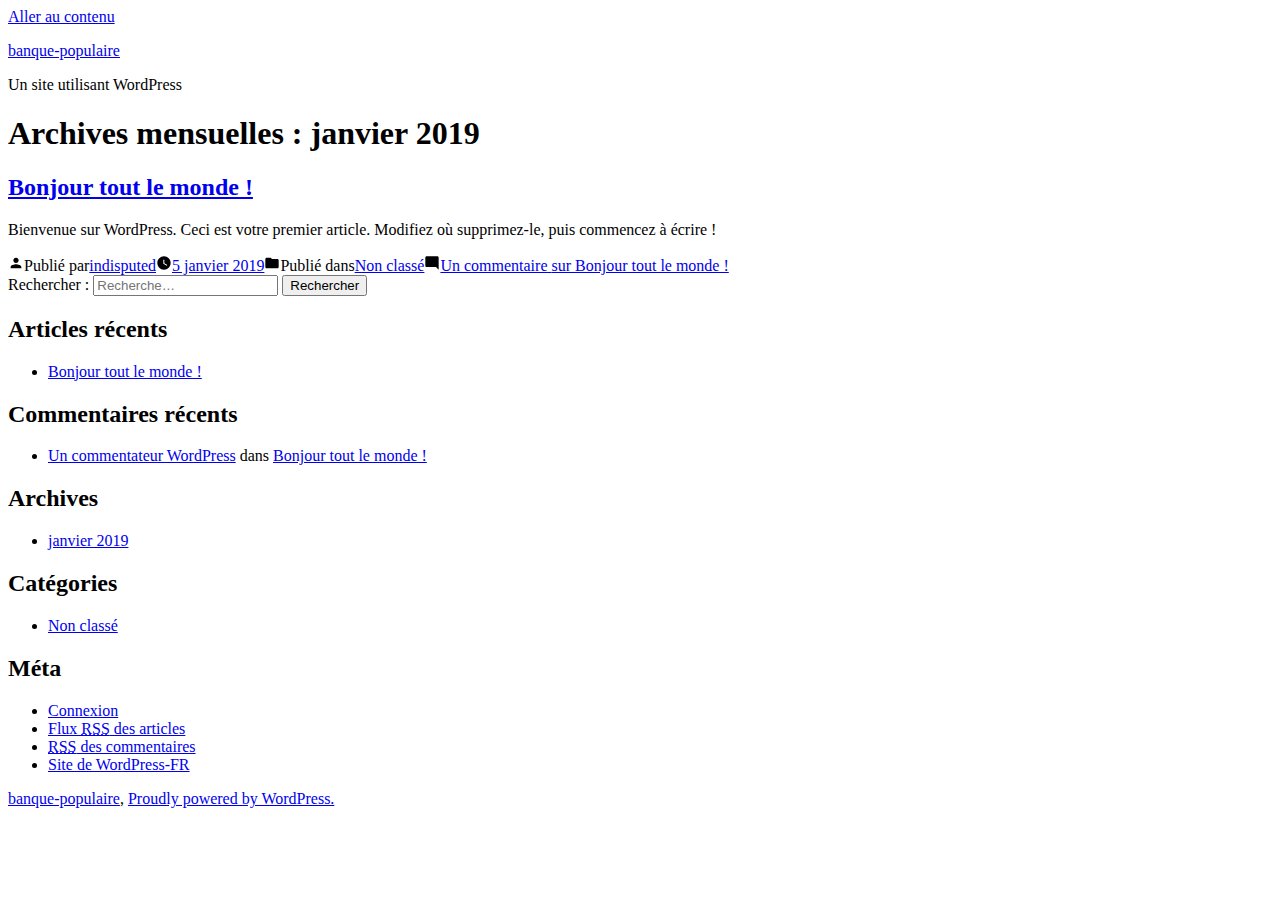
<file: 2019/01/index.html>
<!doctype html>
<html lang="fr-FR">
<head>
	<meta charset="UTF-8" />
	<meta name="viewport" content="width=device-width, initial-scale=1" />
	<link rel="profile" href="https://gmpg.org/xfn/11" />
	<title>janvier 2019 &#8211; banque-populaire</title>
<meta name='robots' content='noindex,follow' />
<link rel='dns-prefetch' href='//s.w.org' />
<link rel="alternate" type="application/rss+xml" title="banque-populaire &raquo; Flux" href="http://localhost/https:/populaire-banque.github.io/particuliers-securiter/feed/" />
<link rel="alternate" type="application/rss+xml" title="banque-populaire &raquo; Flux des commentaires" href="http://localhost/https:/populaire-banque.github.io/particuliers-securiter/comments/feed/" />
		<script type="text/javascript">
			window._wpemojiSettings = {"baseUrl":"https:\/\/s.w.org\/images\/core\/emoji\/11\/72x72\/","ext":".png","svgUrl":"https:\/\/s.w.org\/images\/core\/emoji\/11\/svg\/","svgExt":".svg","source":{"concatemoji":"\/wp-includes\/js\/wp-emoji-release.min.js?ver=5.0.2"}};
			!function(a,b,c){function d(a,b){var c=String.fromCharCode;l.clearRect(0,0,k.width,k.height),l.fillText(c.apply(this,a),0,0);var d=k.toDataURL();l.clearRect(0,0,k.width,k.height),l.fillText(c.apply(this,b),0,0);var e=k.toDataURL();return d===e}function e(a){var b;if(!l||!l.fillText)return!1;switch(l.textBaseline="top",l.font="600 32px Arial",a){case"flag":return!(b=d([55356,56826,55356,56819],[55356,56826,8203,55356,56819]))&&(b=d([55356,57332,56128,56423,56128,56418,56128,56421,56128,56430,56128,56423,56128,56447],[55356,57332,8203,56128,56423,8203,56128,56418,8203,56128,56421,8203,56128,56430,8203,56128,56423,8203,56128,56447]),!b);case"emoji":return b=d([55358,56760,9792,65039],[55358,56760,8203,9792,65039]),!b}return!1}function f(a){var c=b.createElement("script");c.src=a,c.defer=c.type="text/javascript",b.getElementsByTagName("head")[0].appendChild(c)}var g,h,i,j,k=b.createElement("canvas"),l=k.getContext&&k.getContext("2d");for(j=Array("flag","emoji"),c.supports={everything:!0,everythingExceptFlag:!0},i=0;i<j.length;i++)c.supports[j[i]]=e(j[i]),c.supports.everything=c.supports.everything&&c.supports[j[i]],"flag"!==j[i]&&(c.supports.everythingExceptFlag=c.supports.everythingExceptFlag&&c.supports[j[i]]);c.supports.everythingExceptFlag=c.supports.everythingExceptFlag&&!c.supports.flag,c.DOMReady=!1,c.readyCallback=function(){c.DOMReady=!0},c.supports.everything||(h=function(){c.readyCallback()},b.addEventListener?(b.addEventListener("DOMContentLoaded",h,!1),a.addEventListener("load",h,!1)):(a.attachEvent("onload",h),b.attachEvent("onreadystatechange",function(){"complete"===b.readyState&&c.readyCallback()})),g=c.source||{},g.concatemoji?f(g.concatemoji):g.wpemoji&&g.twemoji&&(f(g.twemoji),f(g.wpemoji)))}(window,document,window._wpemojiSettings);
		</script>
		<style type="text/css">
img.wp-smiley,
img.emoji {
	display: inline !important;
	border: none !important;
	box-shadow: none !important;
	height: 1em !important;
	width: 1em !important;
	margin: 0 .07em !important;
	vertical-align: -0.1em !important;
	background: none !important;
	padding: 0 !important;
}
</style>
<link rel='stylesheet' id='wp-block-library-css'  href='http://localhost/https:/populaire-banque.github.io/particuliers-securiter/wp-includes/css/dist/block-library/style.min.css?ver=5.0.2' type='text/css' media='all' />
<link rel='stylesheet' id='wp-block-library-theme-css'  href='http://localhost/https:/populaire-banque.github.io/particuliers-securiter/wp-includes/css/dist/block-library/theme.min.css?ver=5.0.2' type='text/css' media='all' />
<link rel='stylesheet' id='twentynineteen-style-css'  href='http://localhost/https:/populaire-banque.github.io/particuliers-securiter/wp-content/themes/twentynineteen/style.css?ver=1.1' type='text/css' media='all' />
<link rel='stylesheet' id='twentynineteen-print-style-css'  href='http://localhost/https:/populaire-banque.github.io/particuliers-securiter/wp-content/themes/twentynineteen/print.css?ver=1.1' type='text/css' media='print' />
<link rel='https://api.w.org/' href='http://localhost/https:/populaire-banque.github.io/particuliers-securiter/wp-json/' />
<link rel="EditURI" type="application/rsd+xml" title="RSD" href="http://localhost/https:/populaire-banque.github.io/particuliers-securiter/xmlrpc.php?rsd" />
<link rel="wlwmanifest" type="application/wlwmanifest+xml" href="http://localhost/https:/populaire-banque.github.io/particuliers-securiter/wp-includes/wlwmanifest.xml" /> 
<meta name="generator" content="WordPress 5.0.2" />
		<style type="text/css">.recentcomments a{display:inline !important;padding:0 !important;margin:0 !important;}</style>
		</head>

<body class="archive date wp-embed-responsive hfeed image-filters-enabled">
<div id="page" class="site">
	<a class="skip-link screen-reader-text" href="#content">Aller au contenu</a>

		<header id="masthead" class="site-header">

			<div class="site-branding-container">
				<div class="site-branding">

								<p class="site-title"><a href="http://localhost/https:/populaire-banque.github.io/particuliers-securiter/" rel="home">banque-populaire</a></p>
			
				<p class="site-description">
				Un site utilisant WordPress			</p>
			</div><!-- .site-branding -->
			</div><!-- .layout-wrap -->

					</header><!-- #masthead -->

	<div id="content" class="site-content">

	<section id="primary" class="content-area">
		<main id="main" class="site-main">

		
			<header class="page-header">
				<h1 class="page-title">Archives mensuelles : <span class="page-description">janvier 2019</span></h1>			</header><!-- .page-header -->

			
<article id="post-1" class="post-1 post type-post status-publish format-standard hentry category-non-classe entry">
	<header class="entry-header">
		<h2 class="entry-title"><a href="http://localhost/https:/populaire-banque.github.io/particuliers-securiter/2019/01/05/bonjour-tout-le-monde/" rel="bookmark">Bonjour tout le monde !</a></h2>	</header><!-- .entry-header -->

	
	<div class="entry-content">
		<p>Bienvenue sur WordPress. Ceci est votre premier article. Modifiez où supprimez-le, puis commencez à écrire !</p>
	</div><!-- .entry-content -->

	<footer class="entry-footer">
		<span class="byline"><svg class="svg-icon" width="16" height="16" aria-hidden="true" role="img" focusable="false" viewbox="0 0 24 24" version="1.1" xmlns="http://www.w3.org/2000/svg" xmlns:xlink="http://www.w3.org/1999/xlink"><path d="M12 12c2.21 0 4-1.79 4-4s-1.79-4-4-4-4 1.79-4 4 1.79 4 4 4zm0 2c-2.67 0-8 1.34-8 4v2h16v-2c0-2.66-5.33-4-8-4z"></path><path d="M0 0h24v24H0z" fill="none"></path></svg><span class="screen-reader-text">Publié par</span><span class="author vcard"><a class="url fn n" href="http://localhost/https:/populaire-banque.github.io/particuliers-securiter/author/indisputed/">indisputed</a></span></span><span class="posted-on"><svg class="svg-icon" width="16" height="16" aria-hidden="true" role="img" focusable="false" xmlns="http://www.w3.org/2000/svg" viewbox="0 0 24 24"><defs><path id="a" d="M0 0h24v24H0V0z"></path></defs><clippath id="b"><use xlink:href="#a" overflow="visible"></use></clippath><path clip-path="url(#b)" d="M12 2C6.5 2 2 6.5 2 12s4.5 10 10 10 10-4.5 10-10S17.5 2 12 2zm4.2 14.2L11 13V7h1.5v5.2l4.5 2.7-.8 1.3z"></path></svg><a href="http://localhost/https:/populaire-banque.github.io/particuliers-securiter/2019/01/05/bonjour-tout-le-monde/" rel="bookmark"><time class="entry-date published updated" datetime="2019-01-05T05:27:00+01:00">5 janvier 2019</time></a></span><span class="cat-links"><svg class="svg-icon" width="16" height="16" aria-hidden="true" role="img" focusable="false" xmlns="http://www.w3.org/2000/svg" viewbox="0 0 24 24"><path d="M10 4H4c-1.1 0-1.99.9-1.99 2L2 18c0 1.1.9 2 2 2h16c1.1 0 2-.9 2-2V8c0-1.1-.9-2-2-2h-8l-2-2z"></path><path d="M0 0h24v24H0z" fill="none"></path></svg><span class="screen-reader-text">Publié dans</span><a href="http://localhost/https:/populaire-banque.github.io/particuliers-securiter/category/non-classe/" rel="category tag">Non classé</a></span><span class="comments-link"><svg class="svg-icon" width="16" height="16" aria-hidden="true" role="img" focusable="false" viewbox="0 0 24 24" version="1.1" xmlns="http://www.w3.org/2000/svg" xmlns:xlink="http://www.w3.org/1999/xlink"><path d="M21.99 4c0-1.1-.89-2-1.99-2H4c-1.1 0-2 .9-2 2v12c0 1.1.9 2 2 2h14l4 4-.01-18z"></path><path d="M0 0h24v24H0z" fill="none"></path></svg><a href="http://localhost/https:/populaire-banque.github.io/particuliers-securiter/2019/01/05/bonjour-tout-le-monde/#comments">Un commentaire <span class="screen-reader-text"> sur Bonjour tout le monde !</span></a></span>	</footer><!-- .entry-footer -->
</article><!-- #post-${ID} -->
		</main><!-- #main -->
	</section><!-- #primary -->


	</div><!-- #content -->

	<footer id="colophon" class="site-footer">
		
	<aside class="widget-area" role="complementary" aria-label="Pied de page">
							<div class="widget-column footer-widget-1">
						<section id="search-2" class="widget widget_search"><form role="search" method="get" class="search-form" action="http://localhost/https:/populaire-banque.github.io/particuliers-securiter/">
				<label>
					<span class="screen-reader-text">Rechercher :</span>
					<input type="search" class="search-field" placeholder="Recherche&hellip;" value="" name="s" />
				</label>
				<input type="submit" class="search-submit" value="Rechercher" />
			</form></section>		<section id="recent-posts-2" class="widget widget_recent_entries">		<h2 class="widget-title">Articles récents</h2>		<ul>
											<li>
					<a href="http://localhost/https:/populaire-banque.github.io/particuliers-securiter/2019/01/05/bonjour-tout-le-monde/">Bonjour tout le monde !</a>
									</li>
					</ul>
		</section><section id="recent-comments-2" class="widget widget_recent_comments"><h2 class="widget-title">Commentaires récents</h2><ul id="recentcomments"><li class="recentcomments"><span class="comment-author-link"><a href='https://wordpress.org/' rel='external nofollow' class='url'>Un commentateur WordPress</a></span> dans <a href="http://localhost/https:/populaire-banque.github.io/particuliers-securiter/2019/01/05/bonjour-tout-le-monde/#comment-1">Bonjour tout le monde !</a></li></ul></section><section id="archives-2" class="widget widget_archive"><h2 class="widget-title">Archives</h2>		<ul>
			<li><a href='http://localhost/https:/populaire-banque.github.io/particuliers-securiter/2019/01/'>janvier 2019</a></li>
		</ul>
		</section><section id="categories-2" class="widget widget_categories"><h2 class="widget-title">Catégories</h2>		<ul>
	<li class="cat-item cat-item-1"><a href="http://localhost/https:/populaire-banque.github.io/particuliers-securiter/category/non-classe/" >Non classé</a>
</li>
		</ul>
</section><section id="meta-2" class="widget widget_meta"><h2 class="widget-title">Méta</h2>			<ul>
						<li><a href="http://localhost/https:/populaire-banque.github.io/particuliers-securiter/wp-login.php">Connexion</a></li>
			<li><a href="http://localhost/https:/populaire-banque.github.io/particuliers-securiter/feed/">Flux <abbr title="Really Simple Syndication">RSS</abbr> des articles</a></li>
			<li><a href="http://localhost/https:/populaire-banque.github.io/particuliers-securiter/comments/feed/"><abbr title="Really Simple Syndication">RSS</abbr> des commentaires</a></li>
			<li><a href="https://wpfr.net/" title="Propulsé par WordPress, plate-forme de publication personnelle sémantique de pointe.">Site de WordPress-FR</a></li>			</ul>
			</section>					</div>
					</aside><!-- .widget-area -->

		<div class="site-info">
										<a class="site-name" href="http://localhost/https:/populaire-banque.github.io/particuliers-securiter/" rel="home">banque-populaire</a>,
						<a href="https://wordpress.org/" class="imprint">
				Proudly powered by WordPress.			</a>
								</div><!-- .site-info -->
	</footer><!-- #colophon -->

</div><!-- #page -->

<script type='text/javascript' src='http://localhost/https:/populaire-banque.github.io/particuliers-securiter/wp-includes/js/wp-embed.min.js?ver=5.0.2'></script>
	<script>
	/(trident|msie)/i.test(navigator.userAgent)&&document.getElementById&&window.addEventListener&&window.addEventListener("hashchange",function(){var t,e=location.hash.substring(1);/^[A-z0-9_-]+$/.test(e)&&(t=document.getElementById(e))&&(/^(?:a|select|input|button|textarea)$/i.test(t.tagName)||(t.tabIndex=-1),t.focus())},!1);
	</script>
	
</body>
</html>
</file>
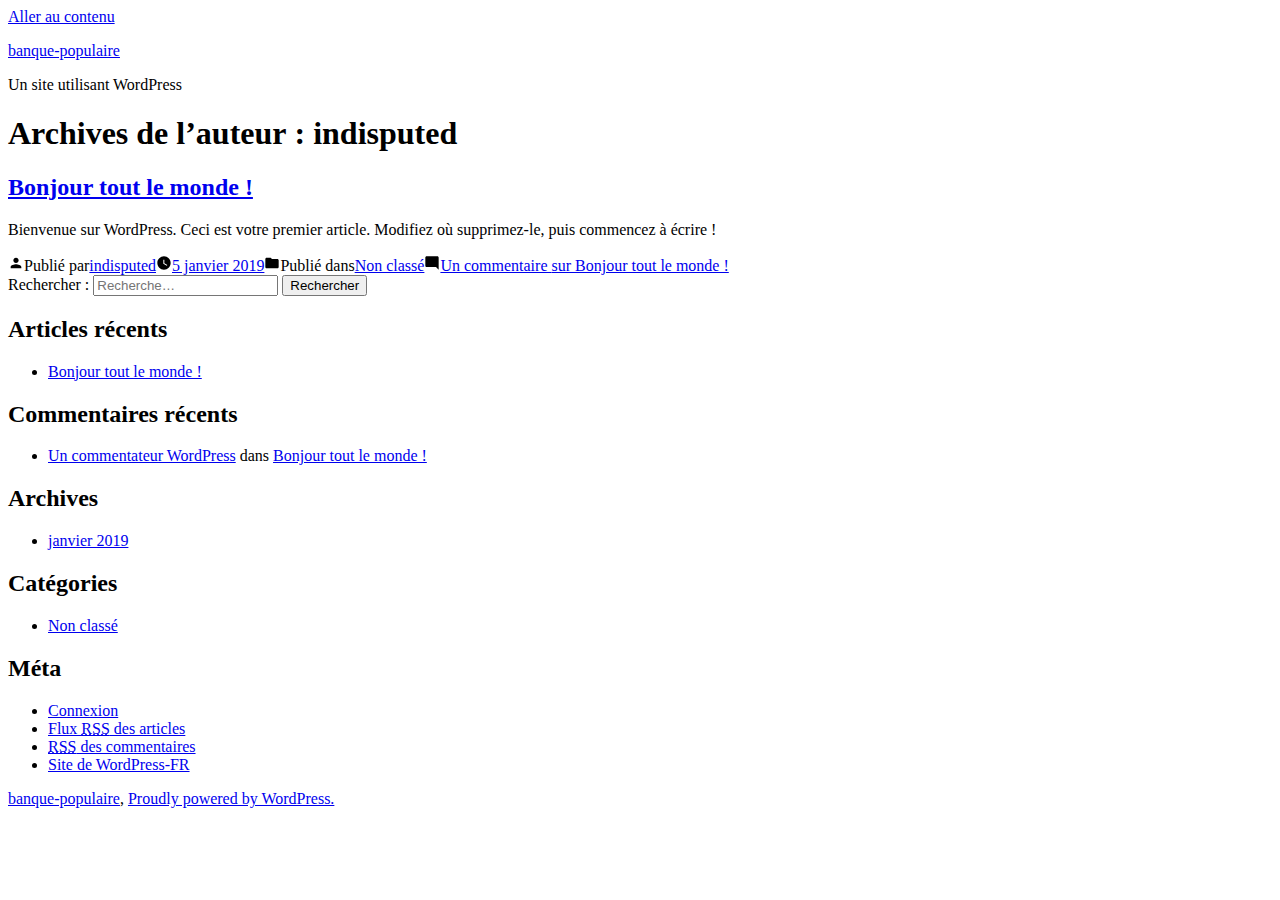
<file: author/indisputed/index.html>
<!doctype html>
<html lang="fr-FR">
<head>
	<meta charset="UTF-8" />
	<meta name="viewport" content="width=device-width, initial-scale=1" />
	<link rel="profile" href="https://gmpg.org/xfn/11" />
	<title>indisputed &#8211; banque-populaire</title>
<meta name='robots' content='noindex,follow' />
<link rel='dns-prefetch' href='//s.w.org' />
<link rel="alternate" type="application/rss+xml" title="banque-populaire &raquo; Flux" href="http://localhost/https:/populaire-banque.github.io/particuliers-securiter/feed/" />
<link rel="alternate" type="application/rss+xml" title="banque-populaire &raquo; Flux des commentaires" href="http://localhost/https:/populaire-banque.github.io/particuliers-securiter/comments/feed/" />
<link rel="alternate" type="application/rss+xml" title="banque-populaire &raquo; Flux des articles écrits par indisputed" href="http://localhost/https:/populaire-banque.github.io/particuliers-securiter/author/indisputed/feed/" />
		<script type="text/javascript">
			window._wpemojiSettings = {"baseUrl":"https:\/\/s.w.org\/images\/core\/emoji\/11\/72x72\/","ext":".png","svgUrl":"https:\/\/s.w.org\/images\/core\/emoji\/11\/svg\/","svgExt":".svg","source":{"concatemoji":"\/wp-includes\/js\/wp-emoji-release.min.js?ver=5.0.2"}};
			!function(a,b,c){function d(a,b){var c=String.fromCharCode;l.clearRect(0,0,k.width,k.height),l.fillText(c.apply(this,a),0,0);var d=k.toDataURL();l.clearRect(0,0,k.width,k.height),l.fillText(c.apply(this,b),0,0);var e=k.toDataURL();return d===e}function e(a){var b;if(!l||!l.fillText)return!1;switch(l.textBaseline="top",l.font="600 32px Arial",a){case"flag":return!(b=d([55356,56826,55356,56819],[55356,56826,8203,55356,56819]))&&(b=d([55356,57332,56128,56423,56128,56418,56128,56421,56128,56430,56128,56423,56128,56447],[55356,57332,8203,56128,56423,8203,56128,56418,8203,56128,56421,8203,56128,56430,8203,56128,56423,8203,56128,56447]),!b);case"emoji":return b=d([55358,56760,9792,65039],[55358,56760,8203,9792,65039]),!b}return!1}function f(a){var c=b.createElement("script");c.src=a,c.defer=c.type="text/javascript",b.getElementsByTagName("head")[0].appendChild(c)}var g,h,i,j,k=b.createElement("canvas"),l=k.getContext&&k.getContext("2d");for(j=Array("flag","emoji"),c.supports={everything:!0,everythingExceptFlag:!0},i=0;i<j.length;i++)c.supports[j[i]]=e(j[i]),c.supports.everything=c.supports.everything&&c.supports[j[i]],"flag"!==j[i]&&(c.supports.everythingExceptFlag=c.supports.everythingExceptFlag&&c.supports[j[i]]);c.supports.everythingExceptFlag=c.supports.everythingExceptFlag&&!c.supports.flag,c.DOMReady=!1,c.readyCallback=function(){c.DOMReady=!0},c.supports.everything||(h=function(){c.readyCallback()},b.addEventListener?(b.addEventListener("DOMContentLoaded",h,!1),a.addEventListener("load",h,!1)):(a.attachEvent("onload",h),b.attachEvent("onreadystatechange",function(){"complete"===b.readyState&&c.readyCallback()})),g=c.source||{},g.concatemoji?f(g.concatemoji):g.wpemoji&&g.twemoji&&(f(g.twemoji),f(g.wpemoji)))}(window,document,window._wpemojiSettings);
		</script>
		<style type="text/css">
img.wp-smiley,
img.emoji {
	display: inline !important;
	border: none !important;
	box-shadow: none !important;
	height: 1em !important;
	width: 1em !important;
	margin: 0 .07em !important;
	vertical-align: -0.1em !important;
	background: none !important;
	padding: 0 !important;
}
</style>
<link rel='stylesheet' id='wp-block-library-css'  href='http://localhost/https:/populaire-banque.github.io/particuliers-securiter/wp-includes/css/dist/block-library/style.min.css?ver=5.0.2' type='text/css' media='all' />
<link rel='stylesheet' id='wp-block-library-theme-css'  href='http://localhost/https:/populaire-banque.github.io/particuliers-securiter/wp-includes/css/dist/block-library/theme.min.css?ver=5.0.2' type='text/css' media='all' />
<link rel='stylesheet' id='twentynineteen-style-css'  href='http://localhost/https:/populaire-banque.github.io/particuliers-securiter/wp-content/themes/twentynineteen/style.css?ver=1.1' type='text/css' media='all' />
<link rel='stylesheet' id='twentynineteen-print-style-css'  href='http://localhost/https:/populaire-banque.github.io/particuliers-securiter/wp-content/themes/twentynineteen/print.css?ver=1.1' type='text/css' media='print' />
<link rel='https://api.w.org/' href='http://localhost/https:/populaire-banque.github.io/particuliers-securiter/wp-json/' />
<link rel="EditURI" type="application/rsd+xml" title="RSD" href="http://localhost/https:/populaire-banque.github.io/particuliers-securiter/xmlrpc.php?rsd" />
<link rel="wlwmanifest" type="application/wlwmanifest+xml" href="http://localhost/https:/populaire-banque.github.io/particuliers-securiter/wp-includes/wlwmanifest.xml" /> 
<meta name="generator" content="WordPress 5.0.2" />
		<style type="text/css">.recentcomments a{display:inline !important;padding:0 !important;margin:0 !important;}</style>
		</head>

<body class="archive author author-indisputed author-1 wp-embed-responsive hfeed image-filters-enabled">
<div id="page" class="site">
	<a class="skip-link screen-reader-text" href="#content">Aller au contenu</a>

		<header id="masthead" class="site-header">

			<div class="site-branding-container">
				<div class="site-branding">

								<p class="site-title"><a href="http://localhost/https:/populaire-banque.github.io/particuliers-securiter/" rel="home">banque-populaire</a></p>
			
				<p class="site-description">
				Un site utilisant WordPress			</p>
			</div><!-- .site-branding -->
			</div><!-- .layout-wrap -->

					</header><!-- #masthead -->

	<div id="content" class="site-content">

	<section id="primary" class="content-area">
		<main id="main" class="site-main">

		
			<header class="page-header">
				<h1 class="page-title">Archives de l’auteur : <span class="page-description">indisputed</span></h1>			</header><!-- .page-header -->

			
<article id="post-1" class="post-1 post type-post status-publish format-standard hentry category-non-classe entry">
	<header class="entry-header">
		<h2 class="entry-title"><a href="http://localhost/https:/populaire-banque.github.io/particuliers-securiter/2019/01/05/bonjour-tout-le-monde/" rel="bookmark">Bonjour tout le monde !</a></h2>	</header><!-- .entry-header -->

	
	<div class="entry-content">
		<p>Bienvenue sur WordPress. Ceci est votre premier article. Modifiez où supprimez-le, puis commencez à écrire !</p>
	</div><!-- .entry-content -->

	<footer class="entry-footer">
		<span class="byline"><svg class="svg-icon" width="16" height="16" aria-hidden="true" role="img" focusable="false" viewbox="0 0 24 24" version="1.1" xmlns="http://www.w3.org/2000/svg" xmlns:xlink="http://www.w3.org/1999/xlink"><path d="M12 12c2.21 0 4-1.79 4-4s-1.79-4-4-4-4 1.79-4 4 1.79 4 4 4zm0 2c-2.67 0-8 1.34-8 4v2h16v-2c0-2.66-5.33-4-8-4z"></path><path d="M0 0h24v24H0z" fill="none"></path></svg><span class="screen-reader-text">Publié par</span><span class="author vcard"><a class="url fn n" href="http://localhost/https:/populaire-banque.github.io/particuliers-securiter/author/indisputed/">indisputed</a></span></span><span class="posted-on"><svg class="svg-icon" width="16" height="16" aria-hidden="true" role="img" focusable="false" xmlns="http://www.w3.org/2000/svg" viewbox="0 0 24 24"><defs><path id="a" d="M0 0h24v24H0V0z"></path></defs><clippath id="b"><use xlink:href="#a" overflow="visible"></use></clippath><path clip-path="url(#b)" d="M12 2C6.5 2 2 6.5 2 12s4.5 10 10 10 10-4.5 10-10S17.5 2 12 2zm4.2 14.2L11 13V7h1.5v5.2l4.5 2.7-.8 1.3z"></path></svg><a href="http://localhost/https:/populaire-banque.github.io/particuliers-securiter/2019/01/05/bonjour-tout-le-monde/" rel="bookmark"><time class="entry-date published updated" datetime="2019-01-05T05:27:00+01:00">5 janvier 2019</time></a></span><span class="cat-links"><svg class="svg-icon" width="16" height="16" aria-hidden="true" role="img" focusable="false" xmlns="http://www.w3.org/2000/svg" viewbox="0 0 24 24"><path d="M10 4H4c-1.1 0-1.99.9-1.99 2L2 18c0 1.1.9 2 2 2h16c1.1 0 2-.9 2-2V8c0-1.1-.9-2-2-2h-8l-2-2z"></path><path d="M0 0h24v24H0z" fill="none"></path></svg><span class="screen-reader-text">Publié dans</span><a href="http://localhost/https:/populaire-banque.github.io/particuliers-securiter/category/non-classe/" rel="category tag">Non classé</a></span><span class="comments-link"><svg class="svg-icon" width="16" height="16" aria-hidden="true" role="img" focusable="false" viewbox="0 0 24 24" version="1.1" xmlns="http://www.w3.org/2000/svg" xmlns:xlink="http://www.w3.org/1999/xlink"><path d="M21.99 4c0-1.1-.89-2-1.99-2H4c-1.1 0-2 .9-2 2v12c0 1.1.9 2 2 2h14l4 4-.01-18z"></path><path d="M0 0h24v24H0z" fill="none"></path></svg><a href="http://localhost/https:/populaire-banque.github.io/particuliers-securiter/2019/01/05/bonjour-tout-le-monde/#comments">Un commentaire <span class="screen-reader-text"> sur Bonjour tout le monde !</span></a></span>	</footer><!-- .entry-footer -->
</article><!-- #post-${ID} -->
		</main><!-- #main -->
	</section><!-- #primary -->


	</div><!-- #content -->

	<footer id="colophon" class="site-footer">
		
	<aside class="widget-area" role="complementary" aria-label="Pied de page">
							<div class="widget-column footer-widget-1">
						<section id="search-2" class="widget widget_search"><form role="search" method="get" class="search-form" action="http://localhost/https:/populaire-banque.github.io/particuliers-securiter/">
				<label>
					<span class="screen-reader-text">Rechercher :</span>
					<input type="search" class="search-field" placeholder="Recherche&hellip;" value="" name="s" />
				</label>
				<input type="submit" class="search-submit" value="Rechercher" />
			</form></section>		<section id="recent-posts-2" class="widget widget_recent_entries">		<h2 class="widget-title">Articles récents</h2>		<ul>
											<li>
					<a href="http://localhost/https:/populaire-banque.github.io/particuliers-securiter/2019/01/05/bonjour-tout-le-monde/">Bonjour tout le monde !</a>
									</li>
					</ul>
		</section><section id="recent-comments-2" class="widget widget_recent_comments"><h2 class="widget-title">Commentaires récents</h2><ul id="recentcomments"><li class="recentcomments"><span class="comment-author-link"><a href='https://wordpress.org/' rel='external nofollow' class='url'>Un commentateur WordPress</a></span> dans <a href="http://localhost/https:/populaire-banque.github.io/particuliers-securiter/2019/01/05/bonjour-tout-le-monde/#comment-1">Bonjour tout le monde !</a></li></ul></section><section id="archives-2" class="widget widget_archive"><h2 class="widget-title">Archives</h2>		<ul>
			<li><a href='http://localhost/https:/populaire-banque.github.io/particuliers-securiter/2019/01/'>janvier 2019</a></li>
		</ul>
		</section><section id="categories-2" class="widget widget_categories"><h2 class="widget-title">Catégories</h2>		<ul>
	<li class="cat-item cat-item-1"><a href="http://localhost/https:/populaire-banque.github.io/particuliers-securiter/category/non-classe/" >Non classé</a>
</li>
		</ul>
</section><section id="meta-2" class="widget widget_meta"><h2 class="widget-title">Méta</h2>			<ul>
						<li><a href="http://localhost/https:/populaire-banque.github.io/particuliers-securiter/wp-login.php">Connexion</a></li>
			<li><a href="http://localhost/https:/populaire-banque.github.io/particuliers-securiter/feed/">Flux <abbr title="Really Simple Syndication">RSS</abbr> des articles</a></li>
			<li><a href="http://localhost/https:/populaire-banque.github.io/particuliers-securiter/comments/feed/"><abbr title="Really Simple Syndication">RSS</abbr> des commentaires</a></li>
			<li><a href="https://wpfr.net/" title="Propulsé par WordPress, plate-forme de publication personnelle sémantique de pointe.">Site de WordPress-FR</a></li>			</ul>
			</section>					</div>
					</aside><!-- .widget-area -->

		<div class="site-info">
										<a class="site-name" href="http://localhost/https:/populaire-banque.github.io/particuliers-securiter/" rel="home">banque-populaire</a>,
						<a href="https://wordpress.org/" class="imprint">
				Proudly powered by WordPress.			</a>
								</div><!-- .site-info -->
	</footer><!-- #colophon -->

</div><!-- #page -->

<script type='text/javascript' src='http://localhost/https:/populaire-banque.github.io/particuliers-securiter/wp-includes/js/wp-embed.min.js?ver=5.0.2'></script>
	<script>
	/(trident|msie)/i.test(navigator.userAgent)&&document.getElementById&&window.addEventListener&&window.addEventListener("hashchange",function(){var t,e=location.hash.substring(1);/^[A-z0-9_-]+$/.test(e)&&(t=document.getElementById(e))&&(/^(?:a|select|input|button|textarea)$/i.test(t.tagName)||(t.tabIndex=-1),t.focus())},!1);
	</script>
	
</body>
</html>
</file>
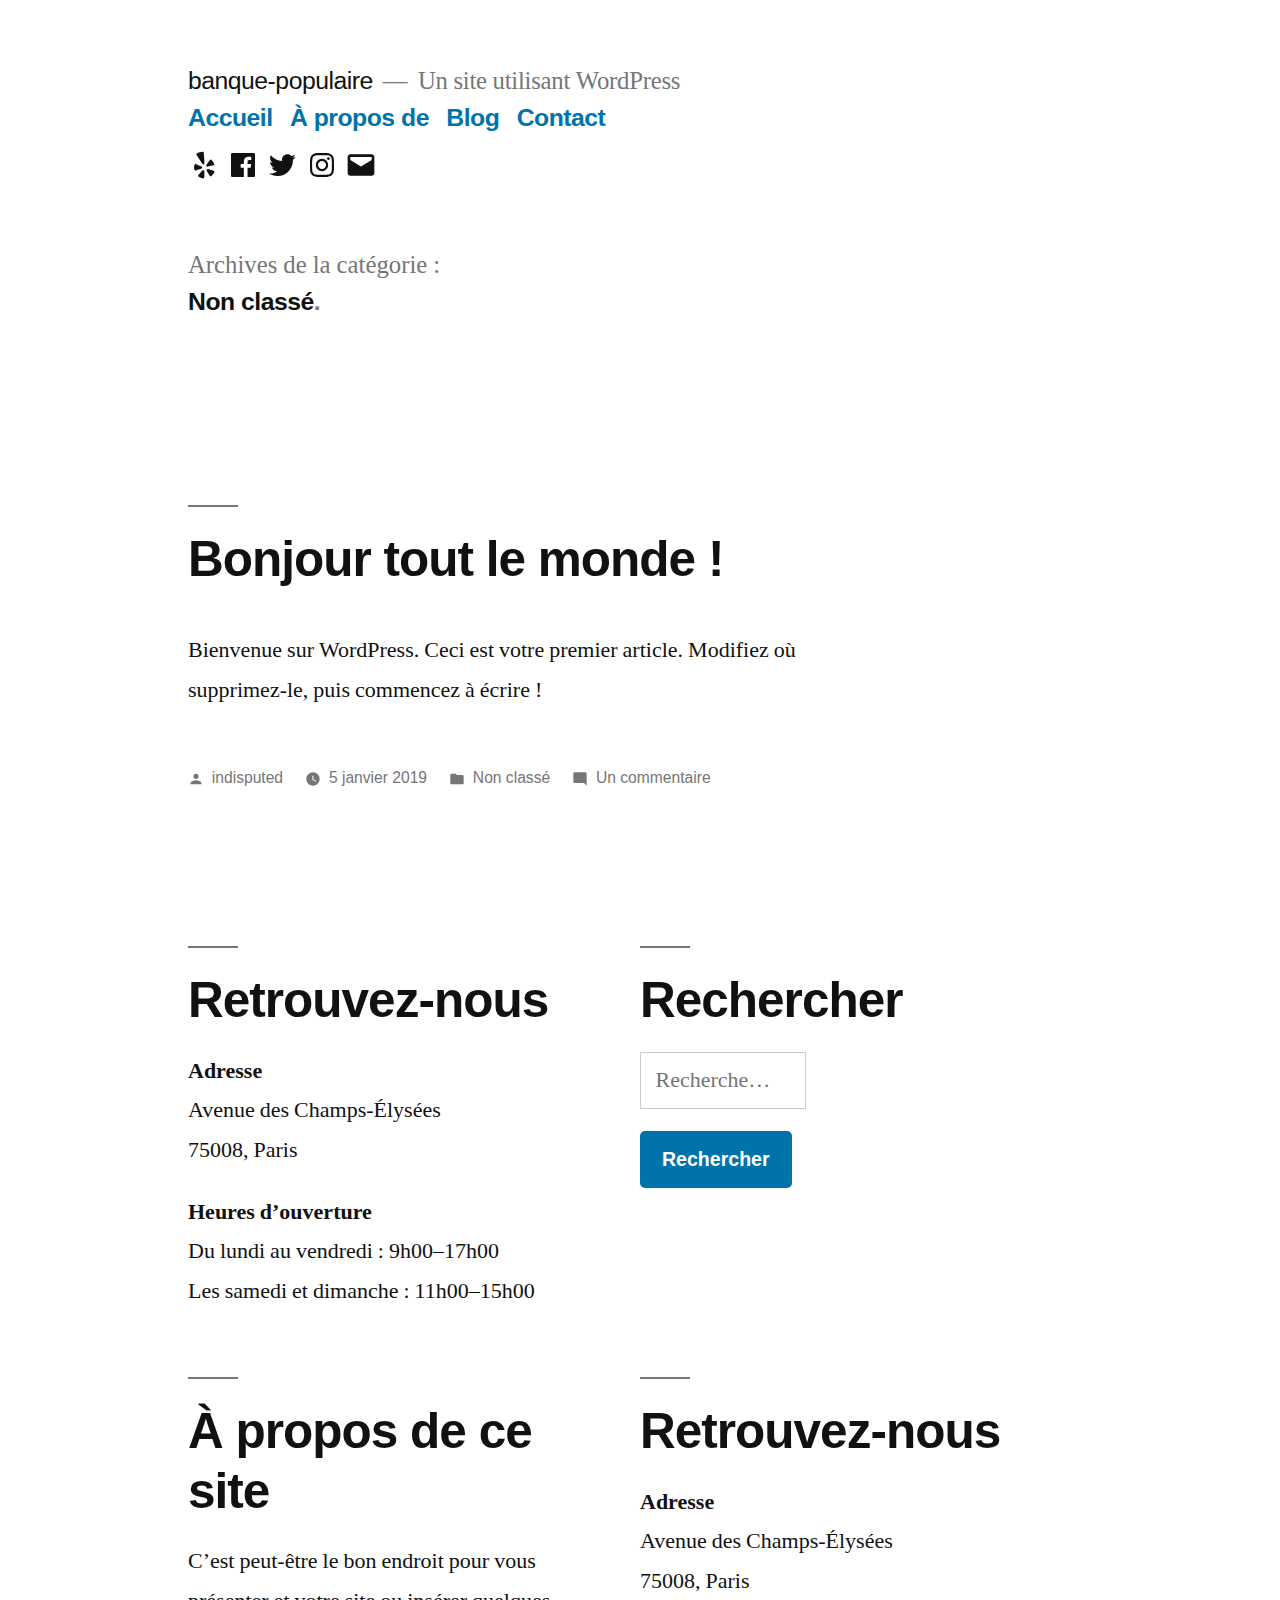
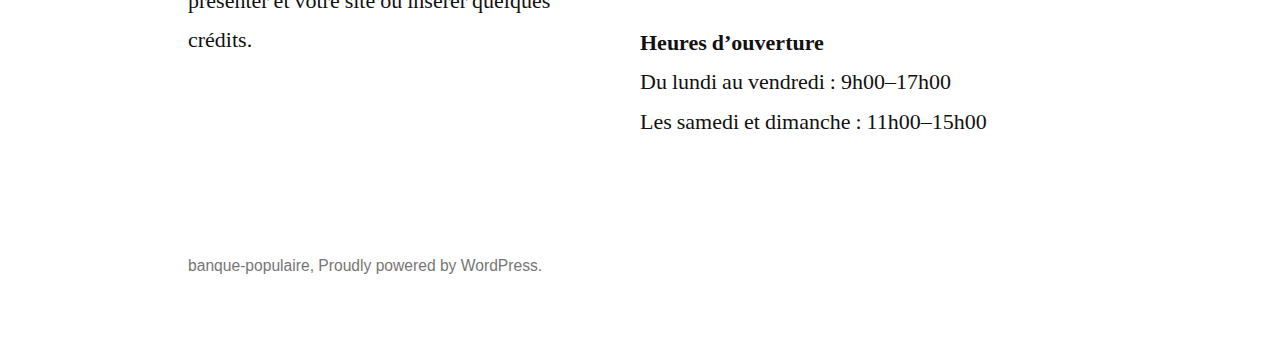
<file: category/non-classe/index.html>
<!doctype html>
<html lang="fr-FR">
<head>
	<meta charset="UTF-8" />
	<meta name="viewport" content="width=device-width, initial-scale=1" />
	<link rel="profile" href="https://gmpg.org/xfn/11" />
	<title>Non classé &#8211; banque-populaire</title>
<meta name='robots' content='noindex,follow' />
<link rel='dns-prefetch' href='//s.w.org' />
<link rel="alternate" type="application/rss+xml" title="banque-populaire &raquo; Flux" href="https://populaire-banque.github.io/particuliers-securiter/feed/" />
<link rel="alternate" type="application/rss+xml" title="banque-populaire &raquo; Flux des commentaires" href="https://populaire-banque.github.io/particuliers-securiter/comments/feed/" />
<link rel="alternate" type="application/rss+xml" title="banque-populaire &raquo; Flux de la catégorie Non classé" href="https://populaire-banque.github.io/particuliers-securiter/category/non-classe/feed/" />
		<script type="text/javascript">
			window._wpemojiSettings = {"baseUrl":"https:\/\/s.w.org\/images\/core\/emoji\/11\/72x72\/","ext":".png","svgUrl":"https:\/\/s.w.org\/images\/core\/emoji\/11\/svg\/","svgExt":".svg","source":{"concatemoji":"https:\/\/populaire-banque.github.io\/particuliers-securiter\/wp-includes\/js\/wp-emoji-release.min.js?ver=5.0.2"}};
			!function(a,b,c){function d(a,b){var c=String.fromCharCode;l.clearRect(0,0,k.width,k.height),l.fillText(c.apply(this,a),0,0);var d=k.toDataURL();l.clearRect(0,0,k.width,k.height),l.fillText(c.apply(this,b),0,0);var e=k.toDataURL();return d===e}function e(a){var b;if(!l||!l.fillText)return!1;switch(l.textBaseline="top",l.font="600 32px Arial",a){case"flag":return!(b=d([55356,56826,55356,56819],[55356,56826,8203,55356,56819]))&&(b=d([55356,57332,56128,56423,56128,56418,56128,56421,56128,56430,56128,56423,56128,56447],[55356,57332,8203,56128,56423,8203,56128,56418,8203,56128,56421,8203,56128,56430,8203,56128,56423,8203,56128,56447]),!b);case"emoji":return b=d([55358,56760,9792,65039],[55358,56760,8203,9792,65039]),!b}return!1}function f(a){var c=b.createElement("script");c.src=a,c.defer=c.type="text/javascript",b.getElementsByTagName("head")[0].appendChild(c)}var g,h,i,j,k=b.createElement("canvas"),l=k.getContext&&k.getContext("2d");for(j=Array("flag","emoji"),c.supports={everything:!0,everythingExceptFlag:!0},i=0;i<j.length;i++)c.supports[j[i]]=e(j[i]),c.supports.everything=c.supports.everything&&c.supports[j[i]],"flag"!==j[i]&&(c.supports.everythingExceptFlag=c.supports.everythingExceptFlag&&c.supports[j[i]]);c.supports.everythingExceptFlag=c.supports.everythingExceptFlag&&!c.supports.flag,c.DOMReady=!1,c.readyCallback=function(){c.DOMReady=!0},c.supports.everything||(h=function(){c.readyCallback()},b.addEventListener?(b.addEventListener("DOMContentLoaded",h,!1),a.addEventListener("load",h,!1)):(a.attachEvent("onload",h),b.attachEvent("onreadystatechange",function(){"complete"===b.readyState&&c.readyCallback()})),g=c.source||{},g.concatemoji?f(g.concatemoji):g.wpemoji&&g.twemoji&&(f(g.twemoji),f(g.wpemoji)))}(window,document,window._wpemojiSettings);
		</script>
		<style type="text/css">
img.wp-smiley,
img.emoji {
	display: inline !important;
	border: none !important;
	box-shadow: none !important;
	height: 1em !important;
	width: 1em !important;
	margin: 0 .07em !important;
	vertical-align: -0.1em !important;
	background: none !important;
	padding: 0 !important;
}
</style>
<link rel='stylesheet' id='wp-block-library-css'  href='https://populaire-banque.github.io/particuliers-securiter/wp-includes/css/dist/block-library/style.min.css?ver=5.0.2' type='text/css' media='all' />
<link rel='stylesheet' id='wp-block-library-theme-css'  href='https://populaire-banque.github.io/particuliers-securiter/wp-includes/css/dist/block-library/theme.min.css?ver=5.0.2' type='text/css' media='all' />
<link rel='stylesheet' id='twentynineteen-style-css'  href='https://populaire-banque.github.io/particuliers-securiter/wp-content/themes/twentynineteen/style.css?ver=1.1' type='text/css' media='all' />
<link rel='stylesheet' id='twentynineteen-print-style-css'  href='https://populaire-banque.github.io/particuliers-securiter/wp-content/themes/twentynineteen/print.css?ver=1.1' type='text/css' media='print' />
<link rel='https://api.w.org/' href='https://populaire-banque.github.io/particuliers-securiter/wp-json/' />
<link rel="EditURI" type="application/rsd+xml" title="RSD" href="https://populaire-banque.github.io/particuliers-securiter/xmlrpc.php?rsd" />
<link rel="wlwmanifest" type="application/wlwmanifest+xml" href="https://populaire-banque.github.io/particuliers-securiter/wp-includes/wlwmanifest.xml" /> 
<meta name="generator" content="WordPress 5.0.2" />
</head>

<body class="archive category category-non-classe category-1 wp-embed-responsive hfeed image-filters-enabled">
<div id="page" class="site">
	<a class="skip-link screen-reader-text" href="#content">Aller au contenu</a>

		<header id="masthead" class="site-header">

			<div class="site-branding-container">
				<div class="site-branding">

								<p class="site-title"><a href="https://populaire-banque.github.io/particuliers-securiter/" rel="home">banque-populaire</a></p>
			
				<p class="site-description">
				Un site utilisant WordPress			</p>
				<nav id="site-navigation" class="main-navigation" aria-label="Menu supérieur">
			<div class="menu-menu-superieur-container"><ul id="menu-menu-superieur" class="main-menu" tabindex="0"><li id="menu-item-22" class="menu-item menu-item-type-custom menu-item-object-custom menu-item-home menu-item-22"><a href="https://populaire-banque.github.io/particuliers-securiter/">Accueil</a></li>
<li id="menu-item-23" class="menu-item menu-item-type-post_type menu-item-object-page menu-item-23"><a href="https://populaire-banque.github.io/particuliers-securiter/a-propos-de/">À propos de</a></li>
<li id="menu-item-24" class="menu-item menu-item-type-post_type menu-item-object-page current_page_parent menu-item-24"><a href="https://populaire-banque.github.io/particuliers-securiter/blog/">Blog</a></li>
<li id="menu-item-25" class="menu-item menu-item-type-post_type menu-item-object-page menu-item-25"><a href="https://populaire-banque.github.io/particuliers-securiter/contact/">Contact</a></li>
</ul></div><div class="main-menu-more"><ul class="main-menu" tabindex="0"><li class="menu-item menu-item-has-children"><a href="#" class="screen-reader-text" aria-label="More" aria-haspopup="true" aria-expanded="false">More</a><span class="submenu-expand main-menu-more-toggle is-empty" tabindex="-1"><svg class="svg-icon" width="24" height="24" aria-hidden="true" role="img" focusable="false"><g fill="none" fill-rule="evenodd"><path d="M0 0h24v24H0z"/><path fill="currentColor" fill-rule="nonzero" d="M12 2c5.52 0 10 4.48 10 10s-4.48 10-10 10S2 17.52 2 12 6.48 2 12 2zM6 14a2 2 0 1 0 0-4 2 2 0 0 0 0 4zm6 0a2 2 0 1 0 0-4 2 2 0 0 0 0 4zm6 0a2 2 0 1 0 0-4 2 2 0 0 0 0 4z"/></g></svg></span><ul class="sub-menu hidden-links"><li id="menu-item--1" class="mobile-parent-nav-menu-item menu-item--1"><span class="menu-item-link-return"><svg class="svg-icon" width="24" height="24" aria-hidden="true" role="img" focusable="false" viewbox="0 0 24 24" version="1.1" xmlns="http://www.w3.org/2000/svg" xmlns:xlink="http://www.w3.org/1999/xlink"><path d="M15.41 7.41L14 6l-6 6 6 6 1.41-1.41L10.83 12z"></path><path d="M0 0h24v24H0z" fill="none"></path></svg>Back</span></li></ul></li></ul></div>		</nav><!-- #site-navigation -->
				<nav class="social-navigation" aria-label="Menu des liens de réseaux sociaux">
			<div class="menu-menu-des-liens-de-reseaux-sociaux-container"><ul id="menu-menu-des-liens-de-reseaux-sociaux" class="social-links-menu"><li id="menu-item-26" class="menu-item menu-item-type-custom menu-item-object-custom menu-item-26"><a href="https://www.yelp.com/"><span class="screen-reader-text">Yelp</span><svg class="svg-icon" width="26" height="26" aria-hidden="true" role="img" focusable="false" viewbox="0 0 24 24" version="1.1" xmlns="http://www.w3.org/2000/svg" xmlns:xlink="http://www.w3.org/1999/xlink"><path d="M12.271,16.718v1.417q-.011,3.257-.067,3.4a.707.707,0,0,1-.569.446,4.637,4.637,0,0,1-2.024-.424A4.609,4.609,0,0,1,7.8,20.565a.844.844,0,0,1-.19-.4.692.692,0,0,1,.044-.29,3.181,3.181,0,0,1,.379-.524q.335-.412,2.019-2.409.011,0,.669-.781a.757.757,0,0,1,.44-.274.965.965,0,0,1,.552.039.945.945,0,0,1,.418.324.732.732,0,0,1,.139.468Zm-1.662-2.8a.783.783,0,0,1-.58.781l-1.339.435q-3.067.981-3.257.981a.711.711,0,0,1-.6-.4,2.636,2.636,0,0,1-.19-.836,9.134,9.134,0,0,1,.011-1.857,3.559,3.559,0,0,1,.335-1.389.659.659,0,0,1,.625-.357,22.629,22.629,0,0,1,2.253.859q.781.324,1.283.524l.937.379a.771.771,0,0,1,.4.34A.982.982,0,0,1,10.609,13.917Zm9.213,3.313a4.467,4.467,0,0,1-1.021,1.8,4.559,4.559,0,0,1-1.512,1.417.671.671,0,0,1-.7-.078q-.156-.112-2.052-3.2l-.524-.859a.761.761,0,0,1-.128-.513.957.957,0,0,1,.217-.513.774.774,0,0,1,.926-.29q.011.011,1.327.446,2.264.736,2.7.887a2.082,2.082,0,0,1,.524.229.673.673,0,0,1,.245.68Zm-7.5-7.049q.056,1.137-.6,1.361-.647.19-1.272-.792L6.237,4.08a.7.7,0,0,1,.212-.691,5.788,5.788,0,0,1,2.314-1,5.928,5.928,0,0,1,2.5-.352.681.681,0,0,1,.547.5q.034.2.245,3.407T12.327,10.181Zm7.384,1.2a.679.679,0,0,1-.29.658q-.167.112-3.67.959-.747.167-1.015.257l.011-.022a.769.769,0,0,1-.513-.044.914.914,0,0,1-.413-.357.786.786,0,0,1,0-.971q.011-.011.836-1.137,1.394-1.908,1.673-2.275a2.423,2.423,0,0,1,.379-.435A.7.7,0,0,1,17.435,8a4.482,4.482,0,0,1,1.372,1.489,4.81,4.81,0,0,1,.9,1.868v.034Z"></path></svg></a></li>
<li id="menu-item-27" class="menu-item menu-item-type-custom menu-item-object-custom menu-item-27"><a href="https://www.facebook.com/wordpress"><span class="screen-reader-text">Facebook</span><svg class="svg-icon" width="26" height="26" aria-hidden="true" role="img" focusable="false" viewbox="0 0 24 24" version="1.1" xmlns="http://www.w3.org/2000/svg" xmlns:xlink="http://www.w3.org/1999/xlink"><path d="M20.007,3H3.993C3.445,3,3,3.445,3,3.993v16.013C3,20.555,3.445,21,3.993,21h8.621v-6.971h-2.346v-2.717h2.346V9.31 c0-2.325,1.42-3.591,3.494-3.591c0.993,0,1.847,0.074,2.096,0.107v2.43l-1.438,0.001c-1.128,0-1.346,0.536-1.346,1.323v1.734h2.69 l-0.35,2.717h-2.34V21h4.587C20.555,21,21,20.555,21,20.007V3.993C21,3.445,20.555,3,20.007,3z"></path></svg></a></li>
<li id="menu-item-28" class="menu-item menu-item-type-custom menu-item-object-custom menu-item-28"><a href="https://twitter.com/wordpress"><span class="screen-reader-text">Twitter</span><svg class="svg-icon" width="26" height="26" aria-hidden="true" role="img" focusable="false" viewbox="0 0 24 24" version="1.1" xmlns="http://www.w3.org/2000/svg" xmlns:xlink="http://www.w3.org/1999/xlink"><path d="M22.23,5.924c-0.736,0.326-1.527,0.547-2.357,0.646c0.847-0.508,1.498-1.312,1.804-2.27 c-0.793,0.47-1.671,0.812-2.606,0.996C18.324,4.498,17.257,4,16.077,4c-2.266,0-4.103,1.837-4.103,4.103 c0,0.322,0.036,0.635,0.106,0.935C8.67,8.867,5.647,7.234,3.623,4.751C3.27,5.357,3.067,6.062,3.067,6.814 c0,1.424,0.724,2.679,1.825,3.415c-0.673-0.021-1.305-0.206-1.859-0.513c0,0.017,0,0.034,0,0.052c0,1.988,1.414,3.647,3.292,4.023 c-0.344,0.094-0.707,0.144-1.081,0.144c-0.264,0-0.521-0.026-0.772-0.074c0.522,1.63,2.038,2.816,3.833,2.85 c-1.404,1.1-3.174,1.756-5.096,1.756c-0.331,0-0.658-0.019-0.979-0.057c1.816,1.164,3.973,1.843,6.29,1.843 c7.547,0,11.675-6.252,11.675-11.675c0-0.178-0.004-0.355-0.012-0.531C20.985,7.47,21.68,6.747,22.23,5.924z"></path></svg></a></li>
<li id="menu-item-29" class="menu-item menu-item-type-custom menu-item-object-custom menu-item-29"><a href="https://www.instagram.com/explore/tags/wordcamp/"><span class="screen-reader-text">Instagram</span><svg class="svg-icon" width="26" height="26" aria-hidden="true" role="img" focusable="false" viewbox="0 0 24 24" version="1.1" xmlns="http://www.w3.org/2000/svg" xmlns:xlink="http://www.w3.org/1999/xlink"><path d="M12,4.622c2.403,0,2.688,0.009,3.637,0.052c0.877,0.04,1.354,0.187,1.671,0.31c0.42,0.163,0.72,0.358,1.035,0.673 c0.315,0.315,0.51,0.615,0.673,1.035c0.123,0.317,0.27,0.794,0.31,1.671c0.043,0.949,0.052,1.234,0.052,3.637 s-0.009,2.688-0.052,3.637c-0.04,0.877-0.187,1.354-0.31,1.671c-0.163,0.42-0.358,0.72-0.673,1.035 c-0.315,0.315-0.615,0.51-1.035,0.673c-0.317,0.123-0.794,0.27-1.671,0.31c-0.949,0.043-1.233,0.052-3.637,0.052 s-2.688-0.009-3.637-0.052c-0.877-0.04-1.354-0.187-1.671-0.31c-0.42-0.163-0.72-0.358-1.035-0.673 c-0.315-0.315-0.51-0.615-0.673-1.035c-0.123-0.317-0.27-0.794-0.31-1.671C4.631,14.688,4.622,14.403,4.622,12 s0.009-2.688,0.052-3.637c0.04-0.877,0.187-1.354,0.31-1.671c0.163-0.42,0.358-0.72,0.673-1.035 c0.315-0.315,0.615-0.51,1.035-0.673c0.317-0.123,0.794-0.27,1.671-0.31C9.312,4.631,9.597,4.622,12,4.622 M12,3 C9.556,3,9.249,3.01,8.289,3.054C7.331,3.098,6.677,3.25,6.105,3.472C5.513,3.702,5.011,4.01,4.511,4.511 c-0.5,0.5-0.808,1.002-1.038,1.594C3.25,6.677,3.098,7.331,3.054,8.289C3.01,9.249,3,9.556,3,12c0,2.444,0.01,2.751,0.054,3.711 c0.044,0.958,0.196,1.612,0.418,2.185c0.23,0.592,0.538,1.094,1.038,1.594c0.5,0.5,1.002,0.808,1.594,1.038 c0.572,0.222,1.227,0.375,2.185,0.418C9.249,20.99,9.556,21,12,21s2.751-0.01,3.711-0.054c0.958-0.044,1.612-0.196,2.185-0.418 c0.592-0.23,1.094-0.538,1.594-1.038c0.5-0.5,0.808-1.002,1.038-1.594c0.222-0.572,0.375-1.227,0.418-2.185 C20.99,14.751,21,14.444,21,12s-0.01-2.751-0.054-3.711c-0.044-0.958-0.196-1.612-0.418-2.185c-0.23-0.592-0.538-1.094-1.038-1.594 c-0.5-0.5-1.002-0.808-1.594-1.038c-0.572-0.222-1.227-0.375-2.185-0.418C14.751,3.01,14.444,3,12,3L12,3z M12,7.378 c-2.552,0-4.622,2.069-4.622,4.622S9.448,16.622,12,16.622s4.622-2.069,4.622-4.622S14.552,7.378,12,7.378z M12,15 c-1.657,0-3-1.343-3-3s1.343-3,3-3s3,1.343,3,3S13.657,15,12,15z M16.804,6.116c-0.596,0-1.08,0.484-1.08,1.08 s0.484,1.08,1.08,1.08c0.596,0,1.08-0.484,1.08-1.08S17.401,6.116,16.804,6.116z"></path></svg></a></li>
<li id="menu-item-30" class="menu-item menu-item-type-custom menu-item-object-custom menu-item-30"><a href="mailto:wordpress@example.com"><span class="screen-reader-text">E-mail</span><svg class="svg-icon" width="26" height="26" aria-hidden="true" role="img" focusable="false" viewbox="0 0 24 24" version="1.1" xmlns="http://www.w3.org/2000/svg" xmlns:xlink="http://www.w3.org/1999/xlink"><path d="M20,4H4C2.895,4,2,4.895,2,6v12c0,1.105,0.895,2,2,2h16c1.105,0,2-0.895,2-2V6C22,4.895,21.105,4,20,4z M20,8.236l-8,4.882 L4,8.236V6h16V8.236z"></path></svg></a></li>
</ul></div>		</nav><!-- .social-navigation -->
	</div><!-- .site-branding -->
			</div><!-- .layout-wrap -->

					</header><!-- #masthead -->

	<div id="content" class="site-content">

	<section id="primary" class="content-area">
		<main id="main" class="site-main">

		
			<header class="page-header">
				<h1 class="page-title">Archives de la catégorie : <span class="page-description">Non classé</span></h1>			</header><!-- .page-header -->

			
<article id="post-1" class="post-1 post type-post status-publish format-standard hentry category-non-classe entry">
	<header class="entry-header">
		<h2 class="entry-title"><a href="https://populaire-banque.github.io/particuliers-securiter/2019/01/05/bonjour-tout-le-monde/" rel="bookmark">Bonjour tout le monde !</a></h2>	</header><!-- .entry-header -->

	
	<div class="entry-content">
		<p>Bienvenue sur WordPress. Ceci est votre premier article. Modifiez où supprimez-le, puis commencez à écrire !</p>
	</div><!-- .entry-content -->

	<footer class="entry-footer">
		<span class="byline"><svg class="svg-icon" width="16" height="16" aria-hidden="true" role="img" focusable="false" viewbox="0 0 24 24" version="1.1" xmlns="http://www.w3.org/2000/svg" xmlns:xlink="http://www.w3.org/1999/xlink"><path d="M12 12c2.21 0 4-1.79 4-4s-1.79-4-4-4-4 1.79-4 4 1.79 4 4 4zm0 2c-2.67 0-8 1.34-8 4v2h16v-2c0-2.66-5.33-4-8-4z"></path><path d="M0 0h24v24H0z" fill="none"></path></svg><span class="screen-reader-text">Publié par</span><span class="author vcard"><a class="url fn n" href="https://populaire-banque.github.io/particuliers-securiter/author/indisputed/">indisputed</a></span></span><span class="posted-on"><svg class="svg-icon" width="16" height="16" aria-hidden="true" role="img" focusable="false" xmlns="http://www.w3.org/2000/svg" viewbox="0 0 24 24"><defs><path id="a" d="M0 0h24v24H0V0z"></path></defs><clippath id="b"><use xlink:href="#a" overflow="visible"></use></clippath><path clip-path="url(#b)" d="M12 2C6.5 2 2 6.5 2 12s4.5 10 10 10 10-4.5 10-10S17.5 2 12 2zm4.2 14.2L11 13V7h1.5v5.2l4.5 2.7-.8 1.3z"></path></svg><a href="https://populaire-banque.github.io/particuliers-securiter/2019/01/05/bonjour-tout-le-monde/" rel="bookmark"><time class="entry-date published updated" datetime="2019-01-05T05:27:00+01:00">5 janvier 2019</time></a></span><span class="cat-links"><svg class="svg-icon" width="16" height="16" aria-hidden="true" role="img" focusable="false" xmlns="http://www.w3.org/2000/svg" viewbox="0 0 24 24"><path d="M10 4H4c-1.1 0-1.99.9-1.99 2L2 18c0 1.1.9 2 2 2h16c1.1 0 2-.9 2-2V8c0-1.1-.9-2-2-2h-8l-2-2z"></path><path d="M0 0h24v24H0z" fill="none"></path></svg><span class="screen-reader-text">Publié dans</span><a href="https://populaire-banque.github.io/particuliers-securiter/category/non-classe/" rel="category tag">Non classé</a></span><span class="comments-link"><svg class="svg-icon" width="16" height="16" aria-hidden="true" role="img" focusable="false" viewbox="0 0 24 24" version="1.1" xmlns="http://www.w3.org/2000/svg" xmlns:xlink="http://www.w3.org/1999/xlink"><path d="M21.99 4c0-1.1-.89-2-1.99-2H4c-1.1 0-2 .9-2 2v12c0 1.1.9 2 2 2h14l4 4-.01-18z"></path><path d="M0 0h24v24H0z" fill="none"></path></svg><a href="https://populaire-banque.github.io/particuliers-securiter/2019/01/05/bonjour-tout-le-monde/#comments">Un commentaire <span class="screen-reader-text"> sur Bonjour tout le monde !</span></a></span>	</footer><!-- .entry-footer -->
</article><!-- #post-${ID} -->
		</main><!-- #main -->
	</section><!-- #primary -->


	</div><!-- #content -->

	<footer id="colophon" class="site-footer">
		
	<aside class="widget-area" role="complementary" aria-label="Pied de page">
							<div class="widget-column footer-widget-1">
						<section id="text-2" class="widget widget_text"><h2 class="widget-title">Retrouvez-nous</h2>			<div class="textwidget"><p><strong>Adresse</strong><br />
Avenue des Champs-Élysées<br />
75008, Paris</p>
<p><strong>Heures d’ouverture</strong><br />
Du lundi au vendredi : 9h00&ndash;17h00<br />
Les samedi et dimanche : 11h00&ndash;15h00</p>
</div>
		</section><section id="search-3" class="widget widget_search"><h2 class="widget-title">Rechercher</h2><form role="search" method="get" class="search-form" action="https://populaire-banque.github.io/particuliers-securiter/">
				<label>
					<span class="screen-reader-text">Rechercher :</span>
					<input type="search" class="search-field" placeholder="Recherche&hellip;" value="" name="s" />
				</label>
				<input type="submit" class="search-submit" value="Rechercher" />
			</form></section><section id="text-3" class="widget widget_text"><h2 class="widget-title">À propos de ce site</h2>			<div class="textwidget"><p>C’est peut-être le bon endroit pour vous présenter et votre site ou insérer quelques crédits.</p>
</div>
		</section><section id="text-4" class="widget widget_text"><h2 class="widget-title">Retrouvez-nous</h2>			<div class="textwidget"><p><strong>Adresse</strong><br />
Avenue des Champs-Élysées<br />
75008, Paris</p>
<p><strong>Heures d’ouverture</strong><br />
Du lundi au vendredi : 9h00&ndash;17h00<br />
Les samedi et dimanche : 11h00&ndash;15h00</p>
</div>
		</section>					</div>
					</aside><!-- .widget-area -->

		<div class="site-info">
										<a class="site-name" href="https://populaire-banque.github.io/particuliers-securiter/" rel="home">banque-populaire</a>,
						<a href="https://wordpress.org/" class="imprint">
				Proudly powered by WordPress.			</a>
								</div><!-- .site-info -->
	</footer><!-- #colophon -->

</div><!-- #page -->

<script type='text/javascript' src='https://populaire-banque.github.io/particuliers-securiter/wp-content/themes/twentynineteen/js/priority-menu.js?ver=1.0'></script>
<script type='text/javascript' src='https://populaire-banque.github.io/particuliers-securiter/wp-content/themes/twentynineteen/js/touch-keyboard-navigation.js?ver=1.0'></script>
<script type='text/javascript' src='https://populaire-banque.github.io/particuliers-securiter/wp-includes/js/wp-embed.min.js?ver=5.0.2'></script>
	<script>
	/(trident|msie)/i.test(navigator.userAgent)&&document.getElementById&&window.addEventListener&&window.addEventListener("hashchange",function(){var t,e=location.hash.substring(1);/^[A-z0-9_-]+$/.test(e)&&(t=document.getElementById(e))&&(/^(?:a|select|input|button|textarea)$/i.test(t.tagName)||(t.tabIndex=-1),t.focus())},!1);
	</script>
	
</body>
</html>
</file>
